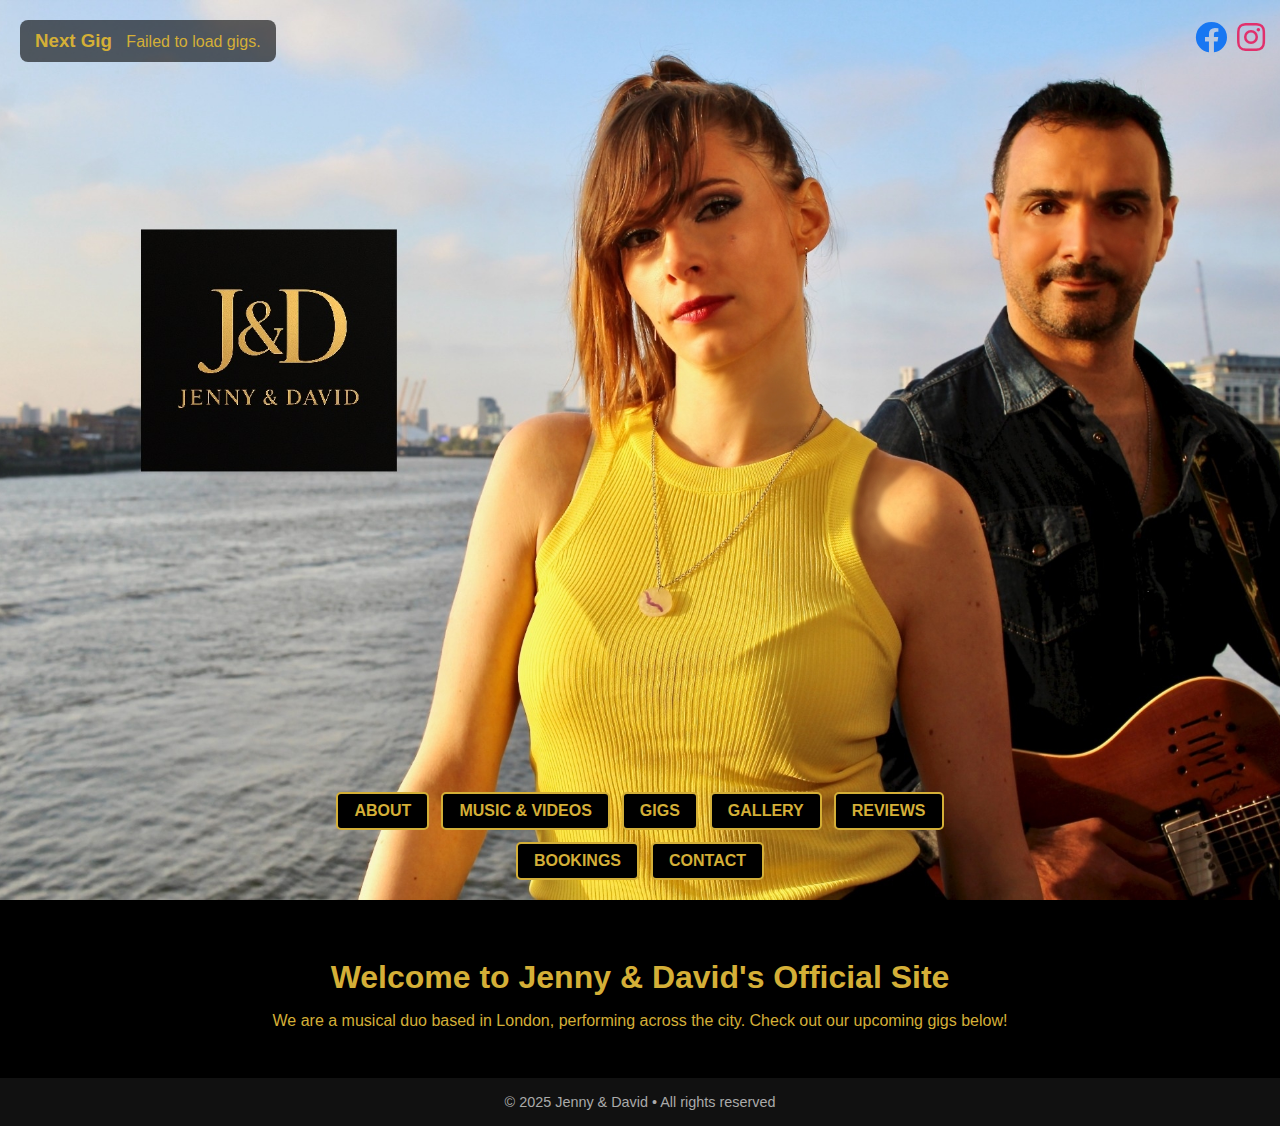
<file: jennydavid_good/index.html>
<!DOCTYPE html>
<html lang="en">
<head>
  <meta charset="UTF-8">
  <title>Jenny & David - Home</title>
  <meta name="viewport" content="width=device-width, initial-scale=1.0">
  <link rel="stylesheet" href="style.css">
  <!-- FontAwesome for social media icons -->
  <link rel="stylesheet" href="https://cdnjs.cloudflare.com/ajax/libs/font-awesome/5.15.4/css/all.min.css">
</head>

<body>
  <section class="hero">
    <!-- Menu normal (ordinateur) -->
    <nav class="hero-nav">
      <a href="about.html">About</a>
      <a href="music.html">Music & Videos</a>
      <a href="gigs.html">Gigs</a>
      <a href="gallery.html">Gallery</a>
      <a href="reviews.html">Reviews</a>
      <a href="bookings.html">Bookings</a>
      <a href="contact.html">Contact</a>
    </nav>

    <!-- Icône hamburger pour mobile -->
    <div class="hamburger-menu">
      <div class="hamburger-icon" onclick="toggleMenu()">☰</div>
      <div class="hamburger-nav" id="hamburgerNav">
        <a href="about.html">About</a>
        <a href="music.html">Music & Videos</a>
        <a href="gigs.html">Gigs</a>
        <a href="gallery.html">Gallery</a>
        <a href="reviews.html">Reviews</a>
        <a href="bookings.html">Bookings</a>
        <a href="contact.html">Contact</a>
      </div>
    </div>

    <!-- Next Gig déplacé ici -->
    <div id="next-gig">
      <h3>Next Gig</h3>
      <div id="gig-details">Loading...</div>
    </div>
  </section>

  <section class="main-content">
    <h2>Welcome to Jenny & David's Official Site</h2>
    <p>We are a musical duo based in London, performing across the city. Check out our upcoming gigs below!</p>
    <!-- L’ancien bloc #next-gig a été retiré d’ici -->
  </section>

  <footer>
    © 2025 Jenny & David • All rights reserved
  </footer>

  <!-- Scripts -->
  <script>
    function toggleMenu() {
      const nav = document.getElementById('hamburgerNav');
      nav.classList.toggle('show');
    }

    // Fetching and displaying the next gig
    fetch("https://opensheet.elk.sh/1-7nFW51MxrXj1fzymfnCrETIHCMTkYHNZjVx1XX9iug/1")
      .then(response => response.json())
      .then(data => {
        const today = new Date();
        today.setHours(0, 0, 0, 0);

        const parseDate = (str) => {
          if (!str) return null;
          const parts = str.split('/');
          if (parts.length === 3) {
            const day = parseInt(parts[0], 10);
            const month = parseInt(parts[1], 10) - 1;
            const year = parseInt(parts[2], 10);
            return new Date(year, month, day);
          }
          return null;
        };

        const upcoming = data.filter(row => {
          const rowDate = parseDate(row.Date);
          return rowDate && rowDate >= today;
        });

        if (upcoming.length > 0) {
          const nextGig = upcoming[0];
          const venueHTML = nextGig.Link
            ? `<a href="${nextGig.Link}" target="_blank" style="color: gold; text-decoration: underline;">${nextGig.Venue}</a>`
            : nextGig.Venue;

          // Format the time correctly
          const formattedTime = new Date(`${nextGig.Date} ${nextGig.Time}`);
          const formattedHour = formattedTime.getHours() % 12 || 12;
          const formattedMinute = formattedTime.getMinutes().toString().padStart(2, '0');
          const period = formattedTime.getHours() >= 12 ? 'PM' : 'AM';
          const formattedTimeString = `${formattedHour}:${formattedMinute} ${period}`;

          const gigDetails = `
            <strong>${nextGig.Date}</strong><br>
            ${venueHTML} at ${formattedTimeString}
          `;
          document.getElementById('gig-details').innerHTML = gigDetails;
        } else {
          document.getElementById('gig-details').innerHTML = "No upcoming gigs at the moment.";
        }
      })
      .catch(err => {
        console.error("Error fetching gigs:", err);
        document.getElementById('gig-details').innerHTML = "Failed to load gigs.";
      });
  </script>

  <style>
    /* Social Media Icons - Top right corner */
    .social-icons {
      position: fixed;
      top: 20px;
      right: 15px; /* Adjusted for more space to the right */
      z-index: 1000;
      display: flex;
      gap: 10px; /* Space between the icons */
    }

    .social-icon {
      font-size: 2rem;
      color: #fff;
      text-decoration: none;
    }

    .facebook-icon {
      color: #1877F2;
    }

    .facebook-icon:hover {
      color: #fff;
      background-color: #1877F2;
      padding: 10px;
      border-radius: 50%;
    }

    .instagram-icon {
      color: #E1306C;
    }

    .instagram-icon:hover {
      color: #fff;
      background-color: #E1306C;
      padding: 10px;
      border-radius: 50%;
    }
  </style>

  <!-- Social Media Icons -->
  <div class="social-icons">
    <a href="https://www.facebook.com/jennydavidmusic" target="_blank" class="social-icon facebook-icon">
      <i class="fab fa-facebook"></i>
    </a>
    <a href="https://www.instagram.com/jennydavidmusic/" target="_blank" class="social-icon instagram-icon">
      <i class="fab fa-instagram"></i>
    </a>
  </div>
</body>
</html>
</file>
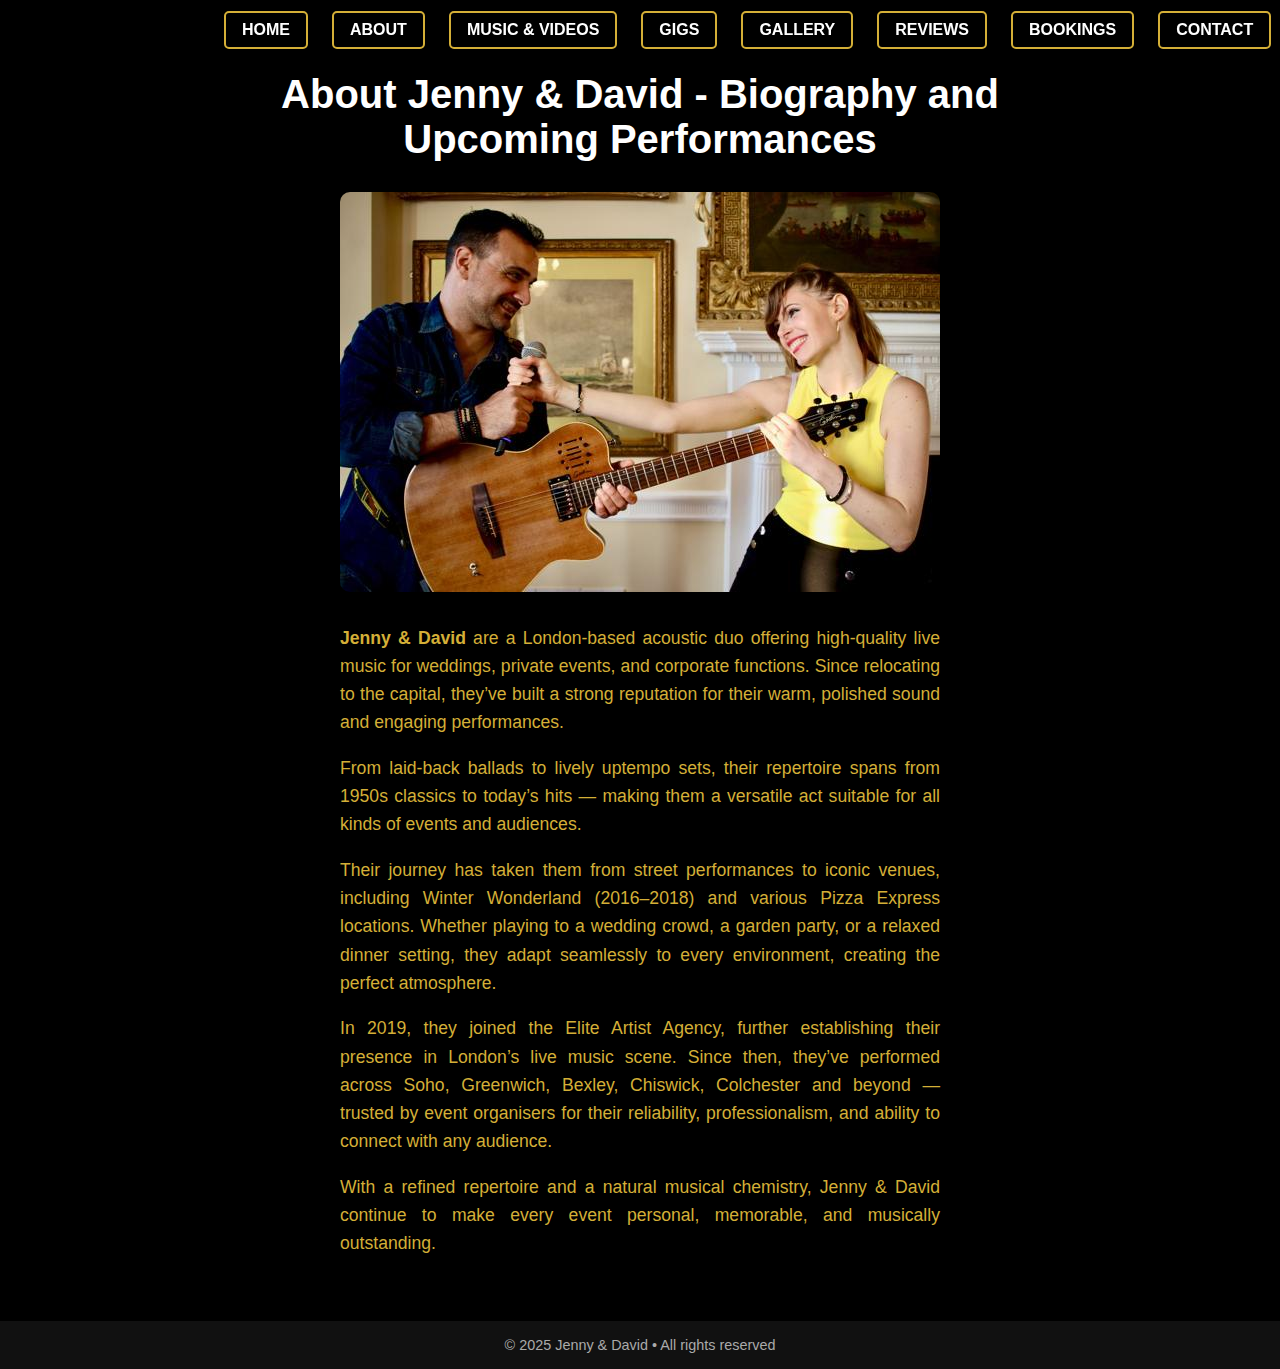
<file: about.html>
<!DOCTYPE html>

<html lang="en">
<head>
<meta charset="utf-8"/>
<meta content="width=device-width, initial-scale=1.0" name="viewport"/>
<title>About Jenny & David - Biography and Upcoming Performances</title>
<link href="style.css" rel="stylesheet"/>
<meta content="Discover Jenny &amp; David's about information and performances." name="description"/><meta content="Jenny and David, acoustic duo, about, live music" name="keywords"/><meta content="Jenny &amp; David Music" name="author"/>
<script type="application/ld+json">
<link rel="canonical" href="https://jennydavidmusic.com/about.html" />
 
{
  "@context": "https://schema.org",
  "@type": "MusicGroup",
  "name": "Jenny & David",
  "alternateName": "Acoustic Duo London",
  "url": "https://jennydavidmusic.com",
  "sameAs": [
    "https://www.facebook.com/jennydavidmusic",
    "https://www.instagram.com/jennydavidmusic/"
  ],
  "foundingLocation": {
    "@type": "Place",
    "name": "London, United Kingdom"
  },
  "member": [
    {
      "@type": "Person",
      "name": "Jenny",
      "role": "Singer"
    },
    {
      "@type": "Person",
      "name": "David",
      "role": "Guitarist / Looper"
    }
  ],
  "genre": ["Acoustic", "Pop", "Live Music"],
  "areaServed": {
    "@type": "Place",
    "name": "Greater London"
  },
  "event": {
    "@type": "Event",
    "name": "Live Music Duo for Weddings and Private Events",
    "location": {
      "@type": "Place",
      "name": "Various venues in London"
    },
    "eventAttendanceMode": "https://schema.org/OfflineEventAttendanceMode",
    "eventStatus": "https://schema.org/EventScheduled"
  }
}
</script>

</head>
<body class="about-page">
<nav class="hero-nav">
  <a href="https//jennydavidmusic.com">Home</a>
  <a href="about.html" class="active">About</a>

  <a href="music.html">Music & Videos</a>
  <a href="gigs.html">Gigs</a>
  <a href="gallery.html">Gallery</a>
  <a href="reviews.html">Reviews</a>
  <a href="bookings.html">Bookings</a>
  <a href="contact.html">Contact</a>
</nav>

<!-- Bouton Retour -->
<!-- Contenu principal -->
<div class="main-content">
<section class="about">
<!-- Titre About centré avec photo -->
<h2 class="about-title">About Jenny & David - Biography and Upcoming Performances</h2>
<!-- Photo centrée -->
<div class="about-photo">
<img alt="Jenny &amp; David" src="images/IMG_8064.jpeg"/>
</div>
<!-- Texte justifié -->


<div class="about-text">
<p><strong>Jenny & David</strong> are a London-based acoustic duo offering high-quality live music for weddings, private events, and corporate functions. Since relocating to the capital, they’ve built a strong reputation for their warm, polished sound and engaging performances.</p>

<p>From laid-back ballads to lively uptempo sets, their repertoire spans from 1950s classics to today’s hits — making them a versatile act suitable for all kinds of events and audiences.</p>

<p>Their journey has taken them from street performances to iconic venues, including Winter Wonderland (2016–2018) and various Pizza Express locations. Whether playing to a wedding crowd, a garden party, or a relaxed dinner setting, they adapt seamlessly to every environment, creating the perfect atmosphere.</p>

<p>In 2019, they joined the Elite Artist Agency, further establishing their presence in London’s live music scene. Since then, they’ve performed across Soho, Greenwich, Bexley, Chiswick, Colchester and beyond — trusted by event organisers for their reliability, professionalism, and ability to connect with any audience.</p>

<p>With a refined repertoire and a natural musical chemistry, Jenny & David continue to make every event personal, memorable, and musically outstanding.</p>
</div>


</section>
</div>
<!-- Footer -->
<footer>
    © 2025 Jenny &amp; David • All rights reserved
  </footer>
<!-- Menu Hamburger -->
<div class="hamburger-menu">
<div class="hamburger-icon" onclick="toggleMenu()">☰</div>
<div class="hamburger-nav" id="hamburgerNav">
<a href="index.html">Home</a>
<a href="music.html">Music &amp; Videos</a>
<a href="gigs.html">Gigs</a>
<a href="gallery.html">Gallery</a>
<a href="reviews.html">Reviews</a>
<a href="bookings.html">Bookings</a>
<a href="contact.html">Contact</a>
</div>
</div>
<!-- Script JavaScript -->
<script>
    function toggleMenu() {
      var nav = document.getElementById('hamburgerNav');
      nav.classList.toggle('show'); // Montre ou cache le menu
    }
  </script>
</body>
</html>
</file>
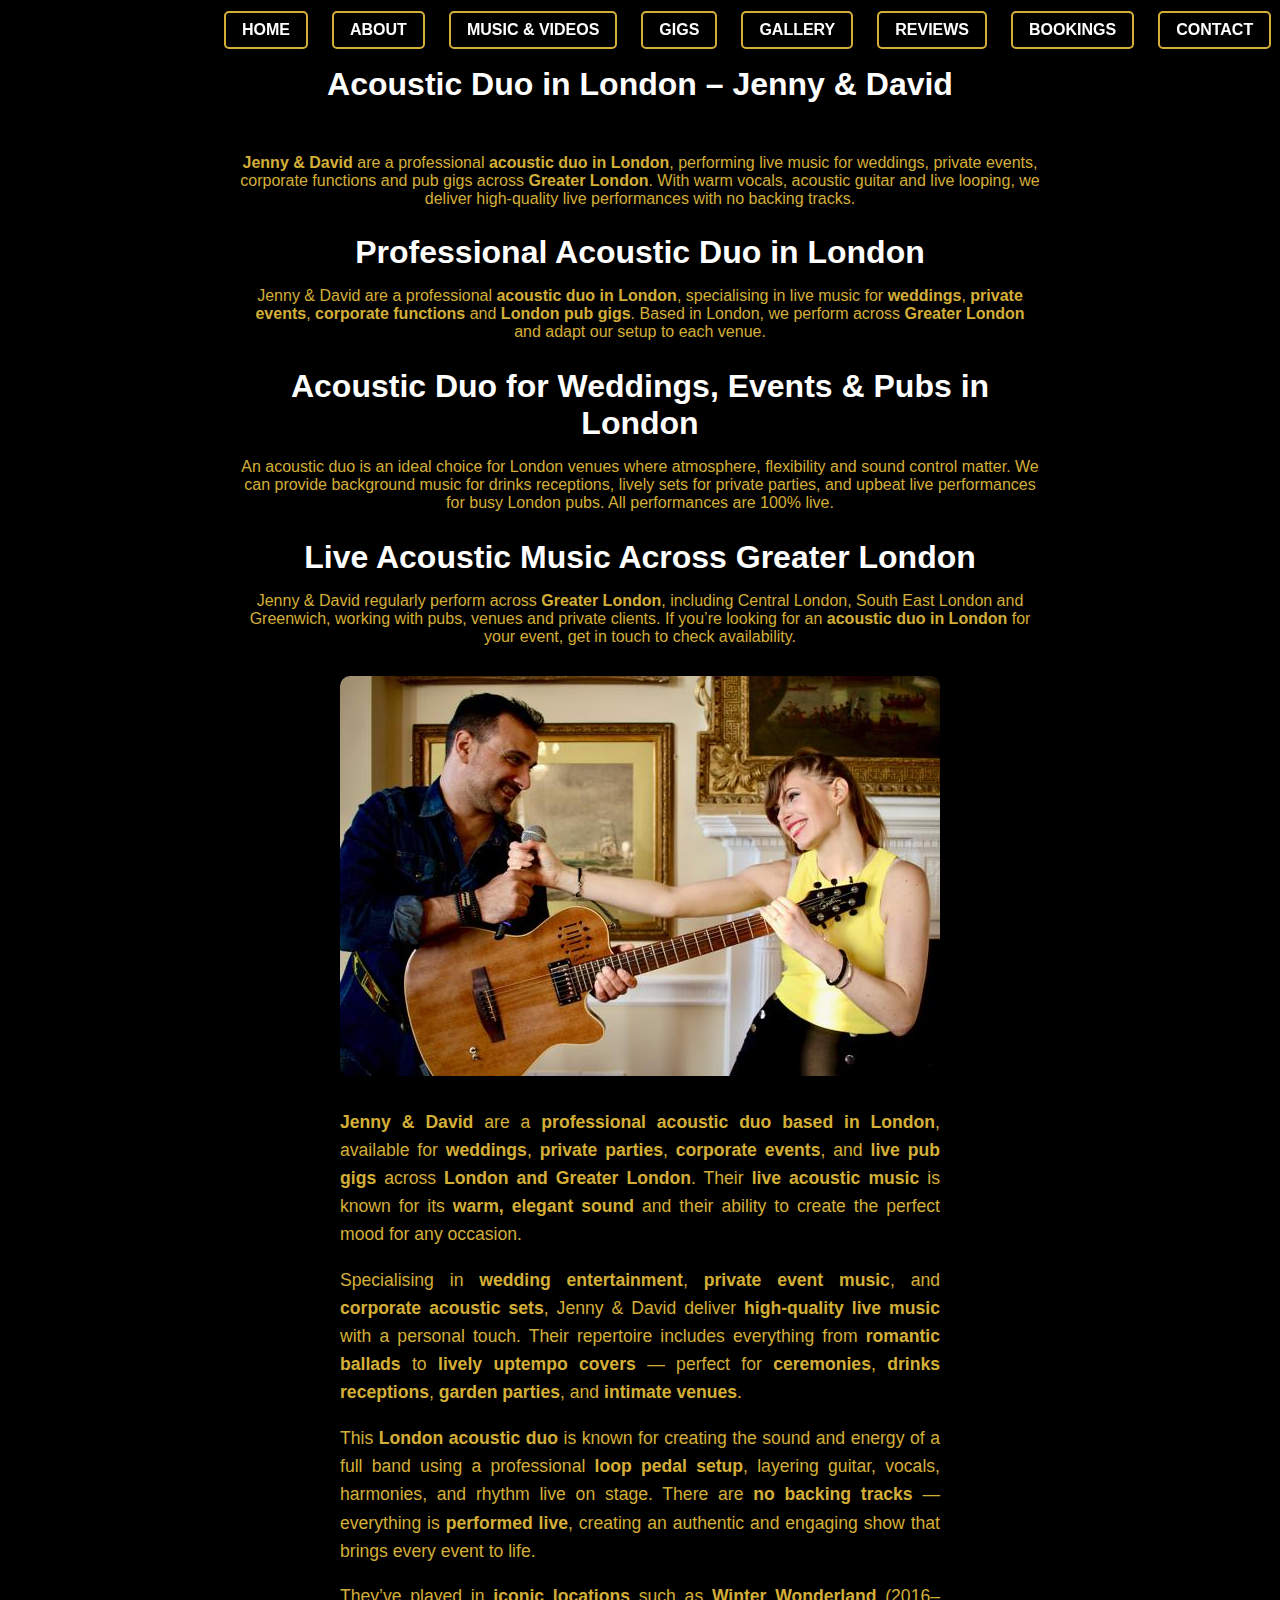
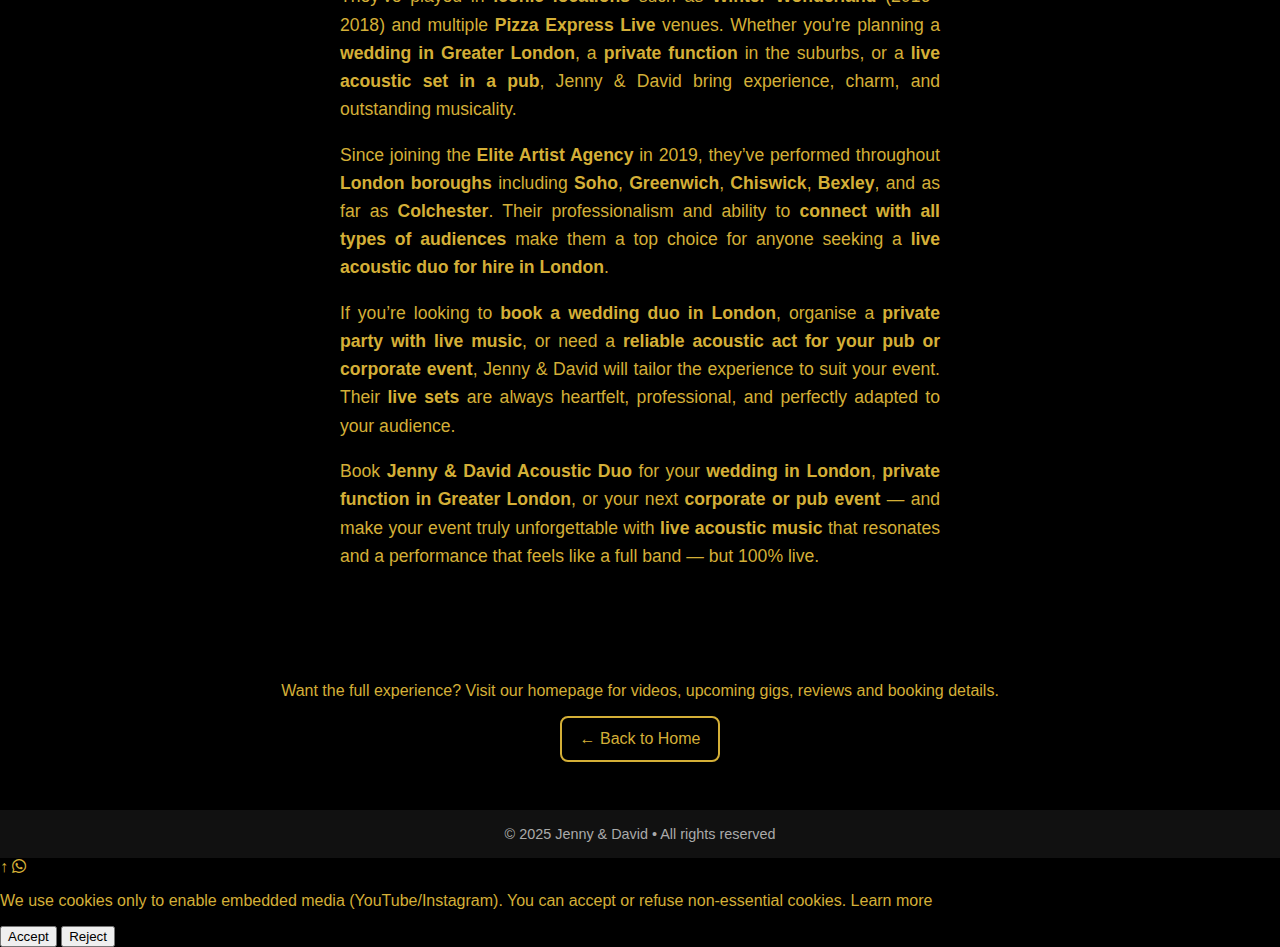
<file: acoustic-duo-london.html>
<!DOCTYPE html>
<html lang="en">
<head>
  <meta charset="utf-8"/>
  <meta content="width=device-width, initial-scale=1.0" name="viewport"/>
  <title>Acoustic Duo London | Jenny & David – Live Music for Weddings & Events</title>
  <link href="style.css" rel="stylesheet"/>
  <meta name="description" content="Discover Jenny &amp; David's about information and performances.">
  <meta name="keywords" content="Jenny and David, acoustic duo, about, live music, london live events">
  <meta name="author" content="Jenny &amp; David Music">
  <link rel="canonical" href="https://jennydavidmusic.com/acoustic-duo-london.html" />
  <link rel="icon" type="image/x-icon" href="favicon.ico">
  <link href="https://cdnjs.cloudflare.com/ajax/libs/font-awesome/5.15.4/css/all.min.css" rel="stylesheet"/>

  <script type="application/ld+json">
  {
    "@context": "https://schema.org",
    "@type": "MusicGroup",
    "name": "Jenny & David",
    "alternateName": "Acoustic Duo London",
    "url": "https://jennydavidmusic.com",
    "sameAs": [
      "https://www.facebook.com/jennydavidmusic",
      "https://www.instagram.com/jennydavidmusic/"
    ],
    "foundingLocation": {
      "@type": "Place",
      "name": "London, United Kingdom"
    },
    "member": [
      {
        "@type": "Person",
        "name": "Jenny",
        "role": "Singer"
      },
      {
        "@type": "Person",
        "name": "David",
        "role": "Guitarist / Looper"
      }
    ],
    "genre": ["Acoustic", "Pop", "Live Music"],
    "areaServed": {
      "@type": "Place",
      "name": "Greater London"
    },
    "event": {
      "@type": "Event",
      "name": "Live Music Duo for Weddings and Private Events",
      "location": {
        "@type": "Place",
        "name": "Various venues in London"
      },
      "eventAttendanceMode": "https://schema.org/OfflineEventAttendanceMode",
      "eventStatus": "https://schema.org/EventScheduled"
    }
  }
  </script>
</head>

<body class="about-page">
<div id="top"></div>
<nav class="hero-nav">
<a href="https://jennydavidmusic.com" title="Return to Jenny & David's homepage – Acoustic Duo in London" aria-label="Home – Jenny and David Acoustic Duo">Home</a>
<a href="/" class="active" title="Learn more about Jenny & David, a professional acoustic duo based in London" aria-label="About Jenny and David">About</a>
<a href="music.html" title="Watch live videos and listen to acoustic performances by Jenny & David" aria-label="Music and Videos by Jenny and David">Music & Videos</a>
<a href="gigs.html" title="See upcoming live shows and pub gigs by Jenny & David in London and beyond" aria-label="Upcoming Gigs and Performances">Gigs</a>
<a href="gallery.html" title="Browse photos from weddings, private events, and live performances" aria-label="Photo Gallery of Jenny and David">Gallery</a>
<a href="reviews.html" title="Read client reviews about Jenny & David’s live acoustic music" aria-label="Client Reviews and Testimonials">Reviews</a>
<a href="bookings.html" title="Hire Jenny & David for weddings, private parties, corporate events or pub gigs" aria-label="Book Jenny and David for your event">Bookings</a>
<a href="contact.html" title="Contact Jenny & David to check availability or ask questions about live music bookings" aria-label="Contact Jenny and David">Contact</a>

</nav>

<!-- Contenu principal -->
<div class="main-content">
  <section class="about">
    <h1>Acoustic Duo in London – Jenny & David</h1>

<p><strong>Jenny & David</strong> are a professional <strong>acoustic duo in London</strong>, performing live music for weddings, private events, corporate functions and pub gigs across <strong>Greater London</strong>. With warm vocals, acoustic guitar and live looping, we deliver high‑quality live performances with no backing tracks.</p>

<h2>Professional Acoustic Duo in London</h2>
<p>
Jenny &amp; David are a professional <strong>acoustic duo in London</strong>,
specialising in live music for <strong>weddings</strong>, <strong>private events</strong>,
<strong>corporate functions</strong> and <strong>London pub gigs</strong>.
Based in London, we perform across <strong>Greater London</strong> and adapt our setup to each venue.
</p>

<h2>Acoustic Duo for Weddings, Events &amp; Pubs in London</h2>
<p>
An acoustic duo is an ideal choice for London venues where atmosphere,
flexibility and sound control matter. We can provide background music for drinks receptions,
lively sets for private parties, and upbeat live performances for busy London pubs.
All performances are 100% live.
</p>

<h2>Live Acoustic Music Across Greater London</h2>
<p>
Jenny &amp; David regularly perform across <strong>Greater London</strong>, including
Central London, South East London and Greenwich, working with pubs, venues and private clients.
If you’re looking for an <strong>acoustic duo in London</strong> for your event, get in touch to check availability.
</p>




    <div class="about-photo">
      <img src="images/IMG_8064.jpeg" alt="Jenny & David – Acoustic Music Duo performing live in London">

    </div>

    <div class="about-text">
<p><strong>Jenny & David</strong> are a <strong>professional acoustic duo based in London</strong>, available for <strong>weddings</strong>, <strong>private parties</strong>, <strong>corporate events</strong>, and <strong>live pub gigs</strong> across <strong>London and Greater London</strong>. Their <strong>live acoustic music</strong> is known for its <strong>warm, elegant sound</strong> and their ability to create the perfect mood for any occasion.</p>

<p>Specialising in <strong>wedding entertainment</strong>, <strong>private event music</strong>, and <strong>corporate acoustic sets</strong>, Jenny & David deliver <strong>high-quality live music</strong> with a personal touch. Their repertoire includes everything from <strong>romantic ballads</strong> to <strong>lively uptempo covers</strong> — perfect for <strong>ceremonies</strong>, <strong>drinks receptions</strong>, <strong>garden parties</strong>, and <strong>intimate venues</strong>.</p>

<p>This <strong>London acoustic duo</strong> is known for creating the sound and energy of a full band using a professional <strong>loop pedal setup</strong>, layering guitar, vocals, harmonies, and rhythm live on stage. There are <strong>no backing tracks</strong> — everything is <strong>performed live</strong>, creating an authentic and engaging show that brings every event to life.</p>

<p>They’ve played in <strong>iconic locations</strong> such as <strong>Winter Wonderland</strong> (2016–2018) and multiple <strong>Pizza Express Live</strong> venues. Whether you're planning a <strong>wedding in Greater London</strong>, a <strong>private function</strong> in the suburbs, or a <strong>live acoustic set in a pub</strong>, Jenny & David bring experience, charm, and outstanding musicality.</p>

<p>Since joining the <strong>Elite Artist Agency</strong> in 2019, they’ve performed throughout <strong>London boroughs</strong> including <strong>Soho</strong>, <strong>Greenwich</strong>, <strong>Chiswick</strong>, <strong>Bexley</strong>, and as far as <strong>Colchester</strong>. Their professionalism and ability to <strong>connect with all types of audiences</strong> make them a top choice for anyone seeking a <strong>live acoustic duo for hire in London</strong>.</p>

<p>If you’re looking to <strong>book a wedding duo in London</strong>, organise a <strong>private party with live music</strong>, or need a <strong>reliable acoustic act for your pub or corporate event</strong>, Jenny & David will tailor the experience to suit your event. Their <strong>live sets</strong> are always heartfelt, professional, and perfectly adapted to your audience.</p>

<p>Book <strong>Jenny & David Acoustic Duo</strong> for your <strong>wedding in London</strong>, <strong>private function in Greater London</strong>, or your next <strong>corporate or pub event</strong> — and make your event truly unforgettable with <strong>live acoustic music</strong> that resonates and a performance that feels like a full band — but 100% live.</p>


    </div>
  </section>
</div>

<!-- Footer -->

<div class="seo-home-cta" style="text-align:center; margin:3rem 0;">
  <p style="margin-bottom: 1rem;">
    Want the full experience? Visit our homepage for videos, upcoming gigs, reviews and booking details.
  </p>
  <a href="/" class="preview-link" style="display:inline-block; padding: 12px 18px; border: 2px solid #D4AF37; border-radius: 8px; text-decoration:none;">
    ← Back to Home
  </a>
</div>

<footer>
  © 2025 Jenny &amp; David • All rights reserved
</footer>

<!-- Menu Hamburger -->
<div class="hamburger-menu">
  <div class="hamburger-icon">☰</div>
  <div class="hamburger-nav" id="hamburgerNav">
<a href="https://jennydavidmusic.com" title="Return to Jenny & David's homepage – Acoustic Duo in London" aria-label="Home – Jenny and David Acoustic Duo">Home</a>
<a href="/" class="active" title="Learn more about Jenny & David, a professional acoustic duo based in London" aria-label="About Jenny and David">About</a>
<a href="music.html" title="Watch live videos and listen to acoustic performances by Jenny & David" aria-label="Music and Videos by Jenny and David">Music & Videos</a>
<a href="gigs.html" title="See upcoming live shows and pub gigs by Jenny & David in London and beyond" aria-label="Upcoming Gigs and Performances">Gigs</a>
<a href="gallery.html" title="Browse photos from weddings, private events, and live performances" aria-label="Photo Gallery of Jenny and David">Gallery</a>
<a href="reviews.html" title="Read client reviews about Jenny & David’s live acoustic music" aria-label="Client Reviews and Testimonials">Reviews</a>
<a href="bookings.html" title="Hire Jenny & David for weddings, private parties, corporate events or pub gigs" aria-label="Book Jenny and David for your event">Bookings</a>
<a href="contact.html" title="Contact Jenny & David to check availability or ask questions about live music bookings" aria-label="Contact Jenny and David">Contact</a>

  </div>
</div>

<!-- Script JavaScript amélioré -->
<script>
  const menuButton = document.querySelector('.hamburger-icon');
  const mobileMenu = document.getElementById('hamburgerNav');

  menuButton.addEventListener('click', function (e) {
    e.stopPropagation();
    mobileMenu.classList.toggle('show');
    this.textContent = mobileMenu.classList.contains('show') ? '✖' : '☰';
  });

  mobileMenu.addEventListener('click', function (e) {
    e.stopPropagation();
  });

  document.addEventListener('click', function () {
    if (mobileMenu.classList.contains('show')) {
      mobileMenu.classList.remove('show');
      menuButton.textContent = '☰';
    }
  });
  window.addEventListener("scroll", () => {
  if (mobileMenu.classList.contains("show")) {
    mobileMenu.classList.remove("show");
    menuButton.textContent = "☰";
  }
});

</script>
<a href="#top" class="back-to-top" aria-label="Back to top">↑</a>

<script>
  const backToTop = document.querySelector('.back-to-top');
  window.addEventListener('scroll', () => {
    if (window.scrollY > 300) {
      backToTop.style.display = 'block';
    } else {
      backToTop.style.display = 'none';
    }
  });
</script>
<!-- Bouton WhatsApp -->
<a href="https://wa.me/447563711966" class="whatsapp-float" target="_blank" aria-label="Chat on WhatsApp">
  <i class="fab fa-whatsapp"></i>
</a>

  <script src="js/cookies.js" defer></script>
</body>
</html>
</file>
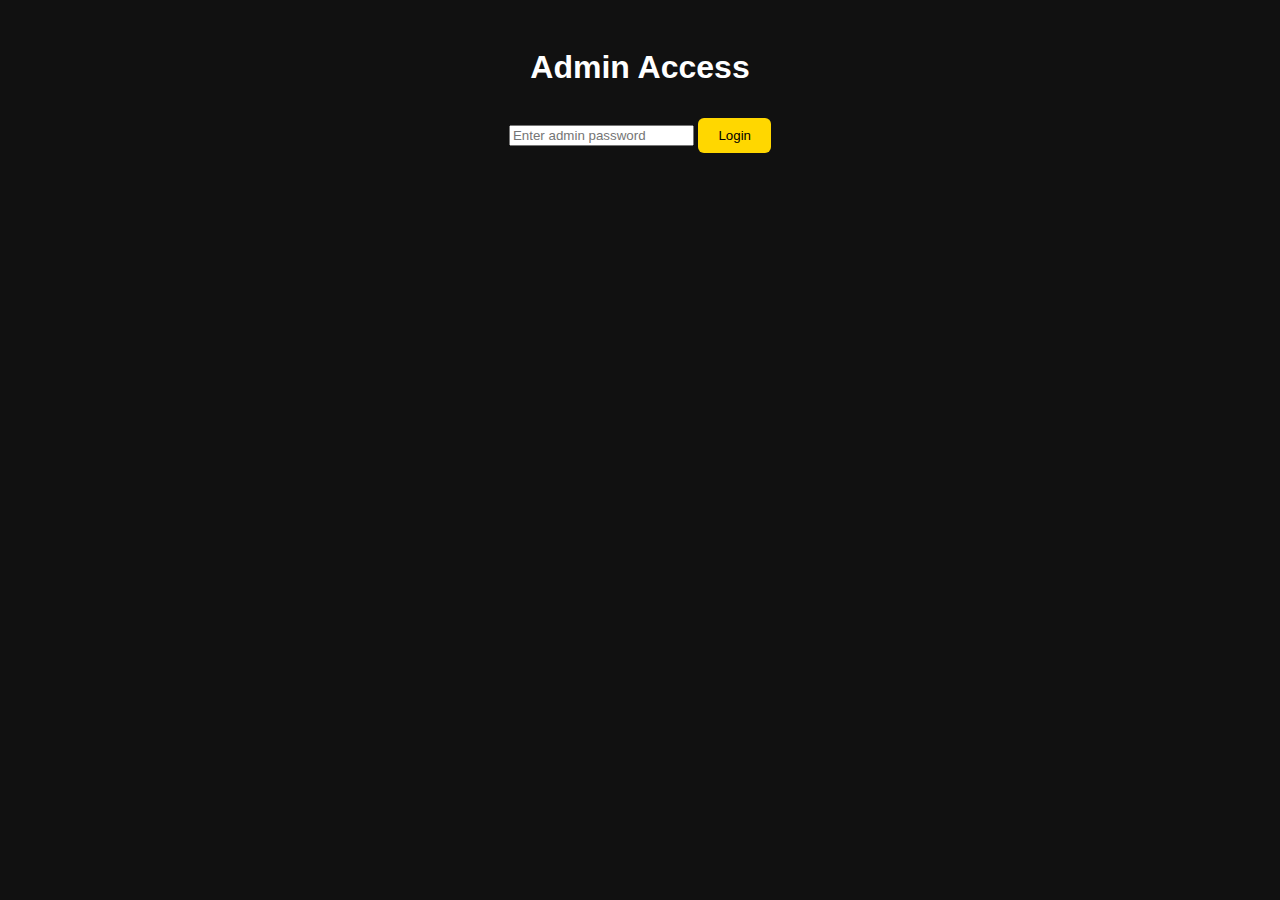
<file: admin.html>
<!DOCTYPE html>
<html lang="en">
<head>
  <meta charset="UTF-8" />
  <title>Admin - Validate Reviews</title>
  <meta name="viewport" content="width=device-width, initial-scale=1.0"/>
  <style>
    body {
      background-color: #111;
      color: white;
      font-family: Arial, sans-serif;
      padding: 20px;
      text-align: center;
    }
    .review {
      background: #222;
      border-radius: 10px;
      padding: 15px;
      margin: 20px auto;
      max-width: 600px;
    }
    .stars {
      color: gold;
      font-size: 1.2rem;
    }
    button {
      background-color: gold;
      color: black;
      padding: 10px 20px;
      border: none;
      border-radius: 6px;
      cursor: pointer;
      margin-top: 10px;
    }
    #admin-panel {
      display: none;
    }
  </style>
</head>
<body>
  <h1>Admin Access</h1>

  <form id="login-form">
    <input type="password" id="password-input" placeholder="Enter admin password" />
    <button type="submit">Login</button>
  </form>

  <div id="admin-panel">
    <h2>Pending Reviews</h2>
    <div id="reviews-container">Loading...</div>
  </div>

  <script>
    const PASSWORD = "Axel14082024";

    document.getElementById("login-form").addEventListener("submit", function(e) {
      e.preventDefault();
      const input = document.getElementById("password-input").value;
      if (input === PASSWORD) {
        document.getElementById("login-form").style.display = "none";
        document.getElementById("admin-panel").style.display = "block";
        loadReviews();
      } else {
        alert("Incorrect password.");
      }
    });

    function loadReviews() {
      fetch("reviews.json")
        .then(res => res.json())
        .then(data => {
          const container = document.getElementById("reviews-container");
          container.innerHTML = "";
          data.forEach((review, index) => {
            if (!review.validated) {
              const div = document.createElement("div");
              div.className = "review";
              div.innerHTML = `
                <div class="stars">${"★".repeat(review.rating)}</div>
                <p><strong>${review.name}</strong>: "${review.comment}"</p>
                <button onclick="approveReview(${index})">Approuver</button>
              `;
              container.appendChild(div);
            }
          });
        });
    }

    function approveReview(index) {
      fetch("reviews.json")
        .then(res => res.json())
        .then(data => {
          data[index].validated = true;
          const blob = new Blob([JSON.stringify(data, null, 2)], { type: "application/json" });
          const link = document.createElement("a");
          link.href = URL.createObjectURL(blob);
          link.download = "reviews.json";
          link.click();
          alert("Avis approuvé. Téléchargez et mettez à jour reviews.json dans GitHub.");
          loadReviews();
        });
    }
  </script>
</body>
</html>
</file>
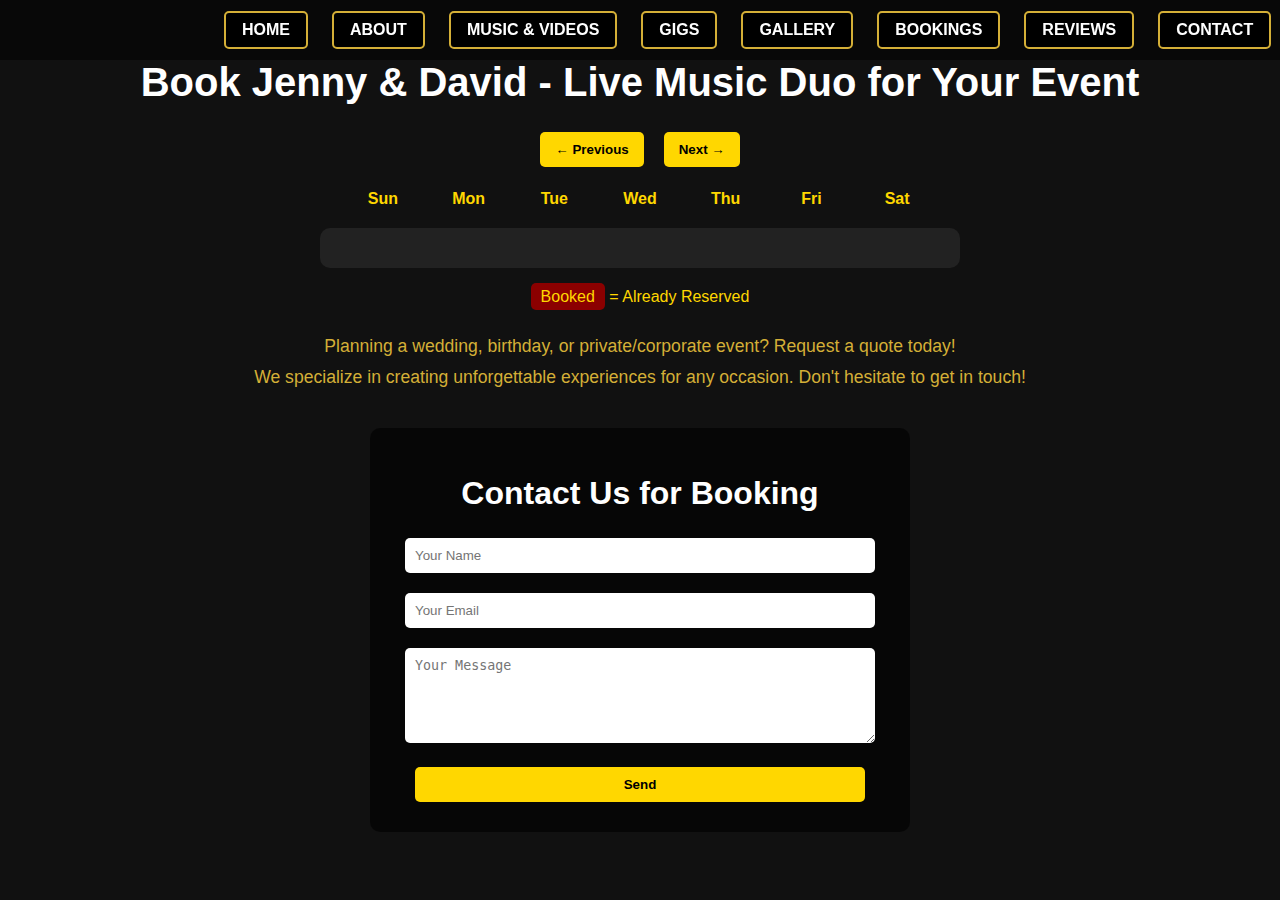
<file: bookings.html>
<!DOCTYPE html>

<html lang="en">
<head>
<meta charset="utf-8"/>
<meta content="width=device-width, initial-scale=1.0" name="viewport"/>
<title>Book Jenny & David - Live Music Duo for Your Event</title>
<link href="style.css" rel="stylesheet"/>
  <link rel="canonical" href="https://jennydavidmusic.com/bookings.html" />

<style>
    body {
      background-color: #111;
      color: gold;
      font-family: 'Segoe UI', sans-serif;
      text-align: center;
      margin: 0;
      padding: 20px;
    }

    h1 {
      font-size: 2.5rem;
      margin-bottom: 10px;
    }

    .calendar-controls {
      display: flex;
      justify-content: center;
      align-items: center;
      margin-bottom: 20px;
      gap: 10px;
    }

    button {
      background: gold;
      border: none;
      padding: 10px 15px;
      border-radius: 5px;
      font-weight: bold;
      cursor: pointer;
    }

    .calendar {
      display: grid;
      grid-template-columns: repeat(7, 1fr);
      gap: 5px;
      max-width: 600px;
      margin: 20px auto;
      background: #222;
      padding: 20px;
      border-radius: 10px;
    }

    .calendar-day {
      padding: 10px;
      border-radius: 5px;
    }

    .calendar-day.booked {
      background-color: #8B0000;
      color: white;
    }

    .day-names {
      display: grid;
      grid-template-columns: repeat(7, 1fr);
      max-width: 600px;
      margin: 0 auto 10px;
      font-weight: bold;
    }

    .legend {
      margin: 20px auto;
      font-size: 1rem;
    }

    form {
      margin-top: 40px;
      background: rgba(0,0,0,0.6);
      padding: 20px;
      border-radius: 10px;
      max-width: 500px;
      margin-left: auto;
      margin-right: auto;
    }

    input, textarea {
      width: 90%;
      margin: 10px 0;
      padding: 10px;
      border-radius: 5px;
      border: none;
    }

    input[type="submit"] {
      background: gold;
      color: black;
      font-weight: bold;
      cursor: pointer;
    }

    .confirmation {
      color: lightgreen;
      margin-top: 10px;
      display: none;
    }

    .back-button {
      position: fixed;
      top: 20px;
      left: 20px;
      background: black;
      color: gold;
      border: 1px solid gold;
      padding: 10px 20px;
      border-radius: 8px;
      text-decoration: none;
      font-weight: bold;
      z-index: 1000;
      transition: background 0.3s, color 0.3s;
    }

    .back-button:hover {
      background: gold;
      color: black;
    }

    /* Texte additionnel entre le calendrier et le formulaire */
    .booking-info {
      margin-top: 30px;
      font-size: 1.1rem;
      color: #D4AF37;
    }

    .booking-info p {
      margin: 10px 0;
    }

    /* Responsive */
    @media (max-width: 768px) {
      .calendar {
        max-width: 90%;
        padding: 10px;
        gap: 3px;
      }
      .calendar-day {
        padding: 8px;
      }
      .day-names {
        max-width: 90%;
        font-size: 0.8rem;
      }
      form {
        width: 90%;
      }

      .back-button {
        font-size: 0.9rem;
        padding: 6px 12px;
      }

      .booking-info {
        font-size: 1rem;
      }
    }
  </style>
<meta content="Discover Jenny &amp; David's bookings information and performances." name="description"/><meta content="Jenny and David, acoustic duo, bookings, live music" name="keywords"/><meta content="Jenny &amp; David Music" name="author"/>
<script type="application/ld+json">
{
  "@context": "https://schema.org",
  "@type": "MusicGroup",
  "name": "Jenny & David",
  "alternateName": "Acoustic Duo London",
  "url": "https://jennydavidmusic.com",
  "sameAs": [
    "https://www.facebook.com/jennydavidmusic",
    "https://www.instagram.com/jennydavidmusic/"
  ],
  "foundingLocation": {
    "@type": "Place",
    "name": "London, United Kingdom"
  },
  "member": [
    {
      "@type": "Person",
      "name": "Jenny",
      "role": "Singer"
    },
    {
      "@type": "Person",
      "name": "David",
      "role": "Guitarist / Looper"
    }
  ],
  "genre": ["Acoustic", "Pop", "Live Music"],
  "areaServed": {
    "@type": "Place",
    "name": "Greater London"
  },
  "event": {
    "@type": "Event",
    "name": "Live Music Duo for Weddings and Private Events",
    "location": {
      "@type": "Place",
      "name": "Various venues in London"
    },
    "eventAttendanceMode": "https://schema.org/OfflineEventAttendanceMode",
    "eventStatus": "https://schema.org/EventScheduled"
  }
}
</script>

</head>
<body>
<nav class="hero-nav">
  <a href="https://jennydavidmusic.com">Home</a>
  <a href="about.html">About</a>
  <a href="music.html">Music & Videos</a>
  <a href="gigs.html">Gigs</a>
  <a href="gallery.html">Gallery</a>
   <a href="bookings.html" class="active">Bookings</a>

  <a href="reviews.html">Reviews</a>
  
  <a href="contact.html">Contact</a>
</nav>
<!-- Bouton Retour -->
<h1 class="booking-title">Book Jenny & David - Live Music Duo for Your Event</h1>
<div class="calendar-controls">
<button onclick="changeMonth(-1)">← Previous</button>
<h2 id="monthYear"></h2>
<button onclick="changeMonth(1)">Next →</button>
</div>
<div class="day-names">
<div>Sun</div><div>Mon</div><div>Tue</div><div>Wed</div><div>Thu</div><div>Fri</div><div>Sat</div>
</div>
<div class="calendar" id="calendar"></div>

<noscript>
  <div style="text-align: center; margin-top: 2rem; color: gold;">
    <p><strong>Some dates may already be reserved:</strong></p>
    <p>May 18 — Booked</p>
    <p>May 24 — Booked</p>
    <p>Please contact us to check availability.</p>
  </div>
</noscript>

<div class="legend">
<p><span style="background-color:#8B0000; padding: 5px 10px; border-radius: 5px;">Booked</span> = Already Reserved</p>
</div>
<!-- Texte ajouté entre le calendrier et le formulaire -->
<div class="booking-info">
<p>Planning a wedding, birthday, or private/corporate event? Request a quote today!</p>
<p>We specialize in creating unforgettable experiences for any occasion. Don't hesitate to get in touch!</p>
</div>
<form action="https://formspree.io/f/manoqjeg" id="bookingForm" method="POST">
<h2>Contact Us for Booking</h2>
<input name="name" placeholder="Your Name" required="" type="text"/>
<input name="email" placeholder="Your Email" required="" type="email"/>
<textarea name="message" placeholder="Your Message" required="" rows="5"></textarea>
<input type="submit" value="Send"/>
<p class="confirmation" id="confirmationMessage">Message sent! Thank you.</p>
</form>
<!-- Menu Hamburger -->
<div class="hamburger-menu">
<div class="hamburger-icon" onclick="toggleMenu()">☰</div>
<div class="hamburger-nav" id="hamburgerNav">
<a href="https://jennydavidmusic.com">Home</a>
<a href="about.html">About</a>
<a href="music.html">Music & Videos</a>
<a href="gigs.html">Gigs</a>
<a href="gallery.html">Gallery</a>
<a href="reviews.html">Reviews</a>
<a href="contact.html">Contact</a>
</div>
</div>
<!-- Script JavaScript -->
<script>
    // Toggle menu hamburger
    function toggleMenu() {
      var nav = document.getElementById('hamburgerNav');
      nav.classList.toggle('show'); // Montre ou cache le menu
    }

    // Calendar Script
    let bookedDates = [];
    const calendarElement = document.getElementById('calendar');
    const monthYear = document.getElementById('monthYear');
    let currentMonth = new Date().getMonth();
    let currentYear = new Date().getFullYear();

    async function fetchBookedDates() {
      try {
        const response = await fetch("https://opensheet.elk.sh/1-7nFW51MxrXj1fzymfnCrETIHCMTkYHNZjVx1XX9iug/1");
        const data = await response.json();
        bookedDates = data.map(row => row.Date);
        renderCalendar();
      } catch (error) {
        console.error("Failed to fetch booked dates", error);
      }
    }

    function renderCalendar() {
      calendarElement.innerHTML = '';
      const firstDay = new Date(currentYear, currentMonth, 1).getDay();
      const daysInMonth = new Date(currentYear, currentMonth + 1, 0).getDate();
      const monthNames = ["January", "February", "March", "April", "May", "June",
                          "July", "August", "September", "October", "November", "December"];
      monthYear.textContent = `${monthNames[currentMonth]} ${currentYear}`;

      for (let i = 0; i < firstDay; i++) {
        const emptyDiv = document.createElement('div');
        emptyDiv.classList.add('calendar-day');
        calendarElement.appendChild(emptyDiv);
      }

      for (let day = 1; day <= daysInMonth; day++) {
        const dateString = `${String(day).padStart(2, '0')}/${String(currentMonth + 1).padStart(2, '0')}/${currentYear}`;
        const dayDiv = document.createElement('div');
        dayDiv.classList.add('calendar-day');
        dayDiv.textContent = day;
        if (bookedDates.includes(dateString)) {
          dayDiv.classList.add('booked');
        }
        calendarElement.appendChild(dayDiv);
      }
    }

    function changeMonth(delta) {
      currentMonth += delta;
      if (currentMonth < 0) {
        currentMonth = 11;
        currentYear--;
      }
      if (currentMonth > 11) {
        currentMonth = 0;
        currentYear++;
      }
      renderCalendar();
    }

    document.getElementById('bookingForm').addEventListener('submit', function(e) {
      e.preventDefault();
      const form = this;
      fetch(form.action, {
        method: 'POST',
        body: new FormData(form),
        headers: { 'Accept': 'application/json' }
      }).then(() => {
        document.getElementById('confirmationMessage').style.display = 'block';
        form.reset();
      }).catch(() => {
        alert("There was a problem sending your message. Please try again.");
      });
    });

    fetchBookedDates();
  </script>
</body>
</html>
</file>
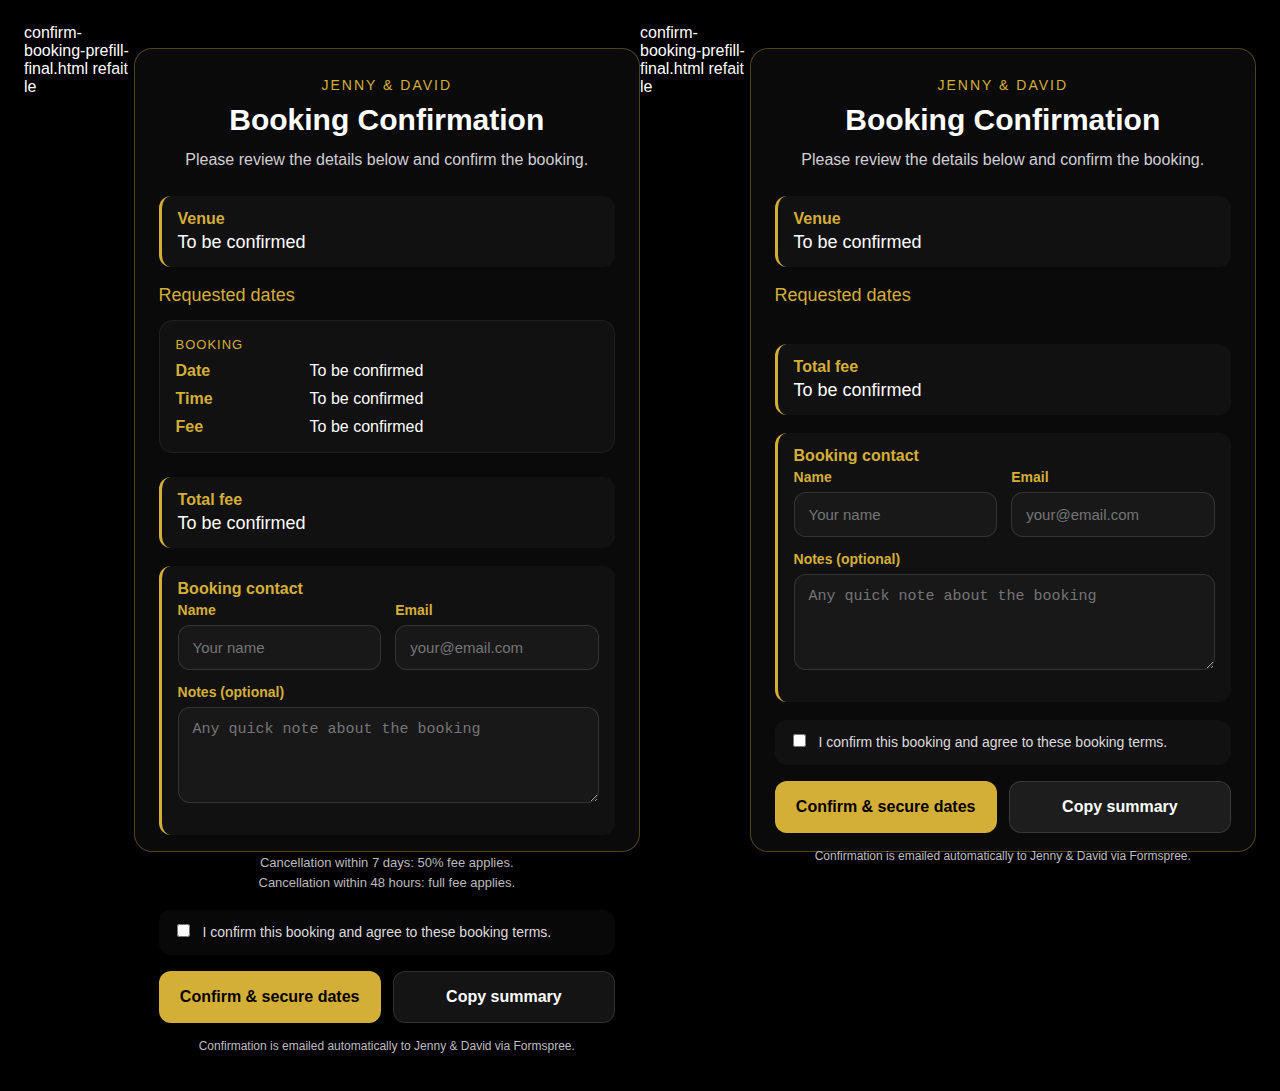
<file: confirm-booking-prefill-final.html>
confirm-booking-prefill-final.html refait le <!DOCTYPE html>
<html lang="en">
<head>
  <meta charset="UTF-8" />
  <title>Booking Confirmation – Jenny & David</title>
  <meta name="viewport" content="width=device-width, initial-scale=1.0" />
  <meta name="robots" content="noindex, nofollow" />
  <style>
    * { box-sizing: border-box; }

    html, body {
      margin: 0;
      padding: 0;
      min-height: 100%;
      font-family: Arial, sans-serif;
      background: #000;
      color: #fff;
    }

    body {
      display: flex;
      justify-content: center;
      padding: 24px;
    }

    .card {
      width: 100%;
      max-width: 820px;
      background: rgba(255,255,255,0.04);
      border: 1px solid rgba(212,175,55,0.35);
      border-radius: 18px;
      padding: 28px 24px;
      box-shadow: 0 10px 30px rgba(0,0,0,0.35);
      margin: 24px 0;
    }

    .brand {
      font-size: 14px;
      letter-spacing: 2px;
      text-transform: uppercase;
      color: #d4af37;
      margin-bottom: 10px;
      text-align: center;
    }

    h1 {
      margin: 0 0 10px;
      font-size: 30px;
      line-height: 1.15;
      text-align: center;
    }

    .intro {
      text-align: center;
      color: #d0d0d0;
      margin-bottom: 24px;
      line-height: 1.5;
    }

    .box, .summary-box, .deposit-box, .proof-box {
      margin-bottom: 18px;
      padding: 14px 16px;
      border-radius: 12px;
      background: rgba(255,255,255,0.03);
      border-left: 3px solid #d4af37;
    }

    .box-label {
      color: #d4af37;
      font-weight: bold;
      margin-bottom: 4px;
    }

    .box-value {
      font-size: 18px;
      word-break: break-word;
    }

    .bookings-title {
      margin: 8px 0 14px;
      font-size: 18px;
      color: #d4af37;
    }

    .booking-list {
      display: grid;
      gap: 14px;
      margin-bottom: 24px;
    }

    .booking-item {
      background: rgba(255,255,255,0.03);
      border: 1px solid rgba(255,255,255,0.06);
      border-radius: 14px;
      padding: 16px;
    }

    .booking-number {
      font-size: 13px;
      color: #d4af37;
      text-transform: uppercase;
      letter-spacing: 1px;
      margin-bottom: 10px;
    }

    .booking-grid {
      display: grid;
      grid-template-columns: 120px 1fr;
      gap: 10px 14px;
    }

    .label {
      color: #d4af37;
      font-weight: bold;
    }

    .value {
      color: #fff;
      word-break: break-word;
    }

    .form-grid {
      display: grid;
      grid-template-columns: 1fr 1fr;
      gap: 14px;
      margin-bottom: 18px;
    }

    .field {
      display: grid;
      gap: 7px;
    }

    .field.full {
      grid-column: 1 / -1;
    }

    label {
      font-size: 14px;
      color: #d4af37;
      font-weight: bold;
    }

    input, textarea {
      width: 100%;
      border: 1px solid rgba(255,255,255,0.12);
      border-radius: 12px;
      background: rgba(255,255,255,0.03);
      color: #fff;
      padding: 13px 14px;
      font-size: 15px;
      outline: none;
    }

    input:focus, textarea:focus {
      border-color: rgba(212,175,55,0.7);
    }

    textarea {
      min-height: 96px;
      resize: vertical;
    }

    .terms {
      font-size: 13px;
      color: #bbb;
      margin-top: 6px;
      margin-bottom: 16px;
      line-height: 1.6;
      text-align: center;
    }

    .checkbox-row {
      display: flex;
      align-items: flex-start;
      gap: 10px;
      margin: 0 0 16px;
      background: rgba(255,255,255,0.03);
      border-radius: 12px;
      padding: 12px 14px;
    }

    .checkbox-row input[type="checkbox"] {
      width: auto;
      margin-top: 2px;
      accent-color: #d4af37;
    }

    .checkbox-row label {
      color: #ddd;
      font-weight: normal;
      line-height: 1.5;
      font-size: 14px;
    }

    .buttons {
      display: grid;
      grid-template-columns: 1fr 1fr;
      gap: 12px;
    }

    .btn {
      width: 100%;
      border: none;
      border-radius: 12px;
      padding: 16px 20px;
      font-size: 16px;
      font-weight: bold;
      cursor: pointer;
      transition: transform 0.15s ease, opacity 0.15s ease;
    }

    .btn:hover { opacity: 0.92; }
    .btn:active { transform: scale(0.98); }

    .btn-primary {
      background: #d4af37;
      color: #000;
    }

    .btn-secondary {
      background: rgba(255,255,255,0.08);
      color: #fff;
      border: 1px solid rgba(255,255,255,0.12);
    }

    .small-text {
      margin-top: 14px;
      font-size: 12px;
      line-height: 1.5;
      color: #bdbdbd;
      text-align: center;
    }

    .status {
      margin-top: 16px;
      text-align: center;
      font-size: 14px;
      color: #d4af37;
      min-height: 20px;
      line-height: 1.5;
    }

    .confirmed {
      text-align: center;
      padding: 10px 0;
    }

    .confirmed h1 { margin-bottom: 14px; }

    .confirmed p {
      margin: 8px 0;
      color: #ddd;
      line-height: 1.5;
    }

    .confirmed-list {
      margin-top: 20px;
      text-align: left;
      display: grid;
      gap: 10px;
    }

    .confirmed-item {
      background: rgba(255,255,255,0.03);
      border-radius: 12px;
      padding: 12px 14px;
    }

    .ref {
      color: #d4af37;
      font-weight: bold;
    }

    @media (max-width: 700px) {
      body { padding: 16px; }
      .card {
        padding: 22px 16px;
        border-radius: 16px;
        margin: 16px 0;
      }
      h1 { font-size: 25px; }
      .box-value { font-size: 16px; }
      .booking-grid, .form-grid, .buttons {
        grid-template-columns: 1fr;
      }
      .terms { font-size: 12px; }
      .small-text { font-size: 11px; }
    }
  </style>
</head>
<body>

  <div class="card" id="bookingCard">
    <div class="brand">Jenny & David</div>
    <h1>Booking Confirmation</h1>
    <div class="intro">
      Please review the details below and confirm the booking.
    </div>

    <div class="box">
      <div class="box-label">Venue</div>
      <div class="box-value" id="venue">To be confirmed</div>
    </div>

    <div class="bookings-title">Requested dates</div>
    <div class="booking-list" id="bookingList"></div>

    <div class="summary-box">
      <div class="box-label">Total fee</div>
      <div class="box-value" id="totalFee">To be confirmed</div>
    </div>

    <div class="deposit-box" id="depositBox" style="display:none;">
      <div class="box-label">Deposit</div>
      <div class="box-value" id="depositText"></div>
    </div>

    <div class="proof-box">
      <div class="box-label">Booking contact</div>
      <div class="form-grid">
        <div class="field">
          <label for="contactName">Name</label>
          <input id="contactName" type="text" placeholder="Your name" />
        </div>
        <div class="field">
          <label for="contactEmail">Email</label>
          <input id="contactEmail" type="email" placeholder="your@email.com" />
        </div>
        <div class="field full">
          <label for="notes">Notes (optional)</label>
          <textarea id="notes" placeholder="Any quick note about the booking"></textarea>
        </div>
      </div>
    </div>

    <div class="terms" id="termsText"></div>

    <div class="checkbox-row">
      <input id="acceptTerms" type="checkbox" />
      <label for="acceptTerms">
        I confirm this booking and agree to these booking terms.
      </label>
    </div>

    <div class="buttons">
      <button class="btn btn-primary" id="confirmBtn" onclick="confirmBooking()">
        Confirm &amp; secure dates
      </button>
      <button class="btn btn-secondary" type="button" onclick="copySummary()">
        Copy summary
      </button>
    </div>

    <div class="small-text">
      Confirmation is emailed automatically to Jenny &amp; David via Formspree.
    </div>

    <div class="status" id="statusMessage"></div>
  </div>

  <script>
    const ACTION_URL = "https://formspree.io/f/xbdplwvk";

    const params = new URLSearchParams(window.location.search);
    const venue = params.get("venue") || "To be confirmed";
    const rawItems = params.get("items");
    const depositEnabled = params.get("deposit") === "30";
    const depositDue = params.get("deposit_due") || "within 48 hours of confirmation";

    document.getElementById("venue").textContent = venue;

    function escapeHtml(str) {
      return String(str)
        .replace(/&/g, "&amp;")
        .replace(/</g, "&lt;")
        .replace(/>/g, "&gt;")
        .replace(/"/g, "&quot;")
        .replace(/'/g, "&#039;");
    }

    function parseItems(raw) {
      if (!raw) return [];
      return raw
        .split(";")
        .map(entry => entry.trim())
        .filter(Boolean)
        .map(entry => {
          const parts = entry.split("|");
          return {
            date: parts[0] ? parts[0].trim() : "",
            time: parts[1] ? parts[1].trim() : "",
            fee: parts[2] ? parts[2].trim() : ""
          };
        });
    }

    function feeToNumber(fee) {
      if (!fee) return 0;
      const cleaned = String(fee).replace(/[^\d.]/g, "");
      const n = parseFloat(cleaned);
      return isNaN(n) ? 0 : n;
    }

    function formatGBP(amount) {
      return "£" + amount.toFixed(2).replace(".00", "");
    }

    function renderBookings(items) {
      const bookingList = document.getElementById("bookingList");

      if (!items.length) {
        bookingList.innerHTML = `
          <div class="booking-item">
            <div class="booking-number">Booking</div>
            <div class="booking-grid">
              <div class="label">Date</div>
              <div class="value">To be confirmed</div>
              <div class="label">Time</div>
              <div class="value">To be confirmed</div>
              <div class="label">Fee</div>
              <div class="value">To be confirmed</div>
            </div>
          </div>
        `;
        return;
      }

      bookingList.innerHTML = items.map((item, index) => {
        const feeDisplay = item.fee
          ? (String(item.fee).trim().startsWith("£") ? item.fee : "£" + item.fee)
          : "To be confirmed";

        return `
          <div class="booking-item">
            <div class="booking-number">Date ${index + 1}</div>
            <div class="booking-grid">
              <div class="label">Date</div>
              <div class="value">${escapeHtml(item.date || "To be confirmed")}</div>
              <div class="label">Time</div>
              <div class="value">${escapeHtml(item.time || "To be confirmed")}</div>
              <div class="label">Fee</div>
              <div class="value">${escapeHtml(feeDisplay)}</div>
            </div>
          </div>
        `;
      }).join("");
    }

    const items = parseItems(rawItems);
    renderBookings(items);

    const total = items.reduce((sum, item) => sum + feeToNumber(item.fee), 0);
    const totalFeeEl = document.getElementById("totalFee");
    totalFeeEl.textContent = total > 0 ? formatGBP(total) : "To be confirmed";

    const depositBox = document.getElementById("depositBox");
    const depositText = document.getElementById("depositText");
    const termsText = document.getElementById("termsText");

    let depositAmount = 0;
    if (depositEnabled && total > 0) {
      depositAmount = total * 0.30;
      depositBox.style.display = "block";
      depositText.textContent = "30% deposit due " + depositDue + ": " + formatGBP(depositAmount);
      termsText.innerHTML = `
        30% deposit due ${escapeHtml(depositDue)}.<br>
        Cancellation within 7 days: 50% fee applies.<br>
        Cancellation within 48 hours: full fee applies.
      `;
    } else {
      termsText.innerHTML = `
        Cancellation within 7 days: 50% fee applies.<br>
        Cancellation within 48 hours: full fee applies.
      `;
    }

    function generateReference() {
      const now = new Date();
      const y = now.getFullYear();
      const m = String(now.getMonth() + 1).padStart(2, "0");
      const d = String(now.getDate()).padStart(2, "0");
      const rand = Math.random().toString(36).slice(2, 7).toUpperCase();
      return `JD-${y}${m}${d}-${rand}`;
    }

    function buildPayload() {
      const contactName = document.getElementById("contactName").value.trim();
      const contactEmail = document.getElementById("contactEmail").value.trim();
      const notes = document.getElementById("notes").value.trim();
      const confirmedAt = new Date().toISOString();
      const bookingReference = generateReference();

      return {
        bookingReference,
        confirmedAt,
        venue,
        items,
        totalFee: total > 0 ? total : null,
        totalFeeFormatted: total > 0 ? formatGBP(total) : "To be confirmed",
        depositEnabled,
        depositPercent: depositEnabled ? 30 : 0,
        depositAmount: depositEnabled && total > 0 ? Number(depositAmount.toFixed(2)) : null,
        depositAmountFormatted: depositEnabled && total > 0 ? formatGBP(depositAmount) : null,
        depositDue: depositEnabled ? depositDue : null,
        contactName,
        contactEmail,
        notes,
        acceptedTerms: true,
        pageUrl: window.location.href
      };
    }

    function validateForm() {
      const acceptTerms = document.getElementById("acceptTerms").checked;
      const contactName = document.getElementById("contactName").value.trim();
      const contactEmail = document.getElementById("contactEmail").value.trim();
      const status = document.getElementById("statusMessage");

      if (!contactName) {
        status.textContent = "Please enter a contact name.";
        return false;
      }
      if (!contactEmail) {
        status.textContent = "Please enter a contact email.";
        return false;
      }
      if (!acceptTerms) {
        status.textContent = "Please confirm the booking terms.";
        return false;
      }

      status.textContent = "";
      return true;
    }

    function saveLocalProof(payload) {
      try {
        const key = "jd_booking_confirmations";
        const existing = JSON.parse(localStorage.getItem(key) || "[]");
        existing.push(payload);
        localStorage.setItem(key, JSON.stringify(existing));
      } catch (e) {
        console.warn("Local save failed", e);
      }
    }

    async function sendToFormspree(payload) {
      const messageLines = [
        "Jenny & David – Booking Confirmation",
        "Reference: " + payload.bookingReference,
        "Confirmed at: " + payload.confirmedAt,
        "Venue: " + payload.venue,
        "",
        "Dates:"
      ];

      payload.items.forEach((item, idx) => {
        const feeDisplay = item.fee
          ? (String(item.fee).startsWith("£") ? item.fee : "£" + item.fee)
          : "TBC";
        messageLines.push(`${idx + 1}. ${item.date || "TBC"} | ${item.time || "TBC"} | ${feeDisplay}`);
      });

      messageLines.push("");
      messageLines.push("Total fee: " + payload.totalFeeFormatted);

      if (payload.depositEnabled && payload.depositAmountFormatted) {
        messageLines.push("Deposit: " + payload.depositAmountFormatted + " (" + payload.depositDue + ")");
      }

      messageLines.push("Contact name: " + payload.contactName);
      messageLines.push("Contact email: " + payload.contactEmail);
      if (payload.notes) messageLines.push("Notes: " + payload.notes);
      messageLines.push("Accepted terms: Yes");
      messageLines.push("Page URL: " + payload.pageUrl);

      const formData = new FormData();
      formData.append("name", payload.contactName);
      formData.append("email", payload.contactEmail);
      formData.append("_replyto", payload.contactEmail);
      formData.append("_subject", "New booking confirmation – " + payload.venue + " – " + payload.bookingReference);
      formData.append("message", messageLines.join("\n"));

      const res = await fetch(ACTION_URL, {
        method: "POST",
        body: formData,
        headers: {
          "Accept": "application/json"
        }
      });

      if (!res.ok) {
        throw new Error("Formspree returned " + res.status);
      }

      return { success: true };
    }

    function renderConfirmed(payload, sentOnline) {
      const confirmedItemsHtml = items.length
        ? items.map(item => {
            const feeDisplay = item.fee
              ? (String(item.fee).trim().startsWith("£") ? item.fee : "£" + item.fee)
              : "";
            return `
              <div class="confirmed-item">
                <strong>${escapeHtml(item.date || "Date")}</strong><br>
                ${escapeHtml(item.time || "Time")} ${feeDisplay ? "• " + escapeHtml(feeDisplay) : ""}
              </div>
            `;
          }).join("")
        : `<div class="confirmed-item">Booking details confirmed.</div>`;

      const depositHtml = depositEnabled && total > 0
        ? `<p><strong>Deposit due:</strong> ${formatGBP(depositAmount)} (${escapeHtml(depositDue)})</p>`
        : ``;

      const onlineStatus = sentOnline
        ? `<p>A confirmation email has been sent to Jenny &amp; David.</p>`
        : `<p>The confirmation was saved locally in this browser, but the email could not be sent.</p>`;

      document.getElementById("bookingCard").innerHTML = `
        <div class="confirmed">
          <div class="brand">Jenny & David</div>
          <h1>Booking confirmed ✅</h1>
          <p class="ref">Reference: ${escapeHtml(payload.bookingReference)}</p>
          <p><strong>Confirmed at:</strong> ${escapeHtml(payload.confirmedAt)}</p>
          <p>Thank you, ${escapeHtml(payload.contactName)}.</p>
          <p>We look forward to performing for you at <strong>${escapeHtml(venue)}</strong>.</p>
          <p><strong>Total fee:</strong> ${total > 0 ? formatGBP(total) : "To be confirmed"}</p>
          ${depositHtml}
          ${onlineStatus}
          <div class="confirmed-list">${confirmedItemsHtml}</div>
        </div>
      `;
    }

    async function confirmBooking() {
      if (!validateForm()) return;

      const status = document.getElementById("statusMessage");
      const button = document.getElementById("confirmBtn");
      button.disabled = true;
      status.textContent = "Saving confirmation...";

      const payload = buildPayload();
      saveLocalProof(payload);

      let sentOnline = false;

      try {
        const result = await sendToFormspree(payload);
        sentOnline = !!result.success;
      } catch (err) {
        console.error(err);
      }

      renderConfirmed(payload, sentOnline);
    }

    async function copySummary() {
      const payload = buildPayload();
      const summaryLines = [
        "Jenny & David – Booking Confirmation",
        "Reference: " + payload.bookingReference,
        "Confirmed at: " + payload.confirmedAt,
        "Venue: " + payload.venue,
        "",
        "Dates:"
      ];

      payload.items.forEach((item, idx) => {
        summaryLines.push(
          `${idx + 1}. ${item.date || "TBC"} | ${item.time || "TBC"} | ${item.fee ? (String(item.fee).startsWith("£") ? item.fee : "£" + item.fee) : "TBC"}`
        );
      });

      summaryLines.push("");
      summaryLines.push("Total fee: " + payload.totalFeeFormatted);

      if (payload.depositEnabled && payload.depositAmountFormatted) {
        summaryLines.push("Deposit: " + payload.depositAmountFormatted + " (" + payload.depositDue + ")");
      }

      summaryLines.push("Contact: " + payload.contactName + " <" + payload.contactEmail + ">");
      if (payload.notes) summaryLines.push("Notes: " + payload.notes);

      const text = summaryLines.join("\n");
      const status = document.getElementById("statusMessage");

      try {
        await navigator.clipboard.writeText(text);
        status.textContent = "Summary copied.";
      } catch (e) {
        status.textContent = "Copy failed on this device.";
      }
    }
  </script>

</body>
</html>

confirm-booking-prefill-final.html refait le <!DOCTYPE html>
<html lang="en">
<head>
  <meta charset="UTF-8" />
  <title>Booking Confirmation – Jenny & David</title>
  <meta name="viewport" content="width=device-width, initial-scale=1.0" />
  <meta name="robots" content="noindex, nofollow" />
  <style>
    * { box-sizing: border-box; }

    html, body {
      margin: 0;
      padding: 0;
      min-height: 100%;
      font-family: Arial, sans-serif;
      background: #000;
      color: #fff;
    }

    body {
      display: flex;
      justify-content: center;
      padding: 24px;
    }

    .card {
      width: 100%;
      max-width: 820px;
      background: rgba(255,255,255,0.04);
      border: 1px solid rgba(212,175,55,0.35);
      border-radius: 18px;
      padding: 28px 24px;
      box-shadow: 0 10px 30px rgba(0,0,0,0.35);
      margin: 24px 0;
    }

    .brand {
      font-size: 14px;
      letter-spacing: 2px;
      text-transform: uppercase;
      color: #d4af37;
      margin-bottom: 10px;
      text-align: center;
    }

    h1 {
      margin: 0 0 10px;
      font-size: 30px;
      line-height: 1.15;
      text-align: center;
    }

    .intro {
      text-align: center;
      color: #d0d0d0;
      margin-bottom: 24px;
      line-height: 1.5;
    }

    .box, .summary-box, .deposit-box, .proof-box {
      margin-bottom: 18px;
      padding: 14px 16px;
      border-radius: 12px;
      background: rgba(255,255,255,0.03);
      border-left: 3px solid #d4af37;
    }

    .box-label {
      color: #d4af37;
      font-weight: bold;
      margin-bottom: 4px;
    }

    .box-value {
      font-size: 18px;
      word-break: break-word;
    }

    .bookings-title {
      margin: 8px 0 14px;
      font-size: 18px;
      color: #d4af37;
    }

    .booking-list {
      display: grid;
      gap: 14px;
      margin-bottom: 24px;
    }

    .booking-item {
      background: rgba(255,255,255,0.03);
      border: 1px solid rgba(255,255,255,0.06);
      border-radius: 14px;
      padding: 16px;
    }

    .booking-number {
      font-size: 13px;
      color: #d4af37;
      text-transform: uppercase;
      letter-spacing: 1px;
      margin-bottom: 10px;
    }

    .booking-grid {
      display: grid;
      grid-template-columns: 120px 1fr;
      gap: 10px 14px;
    }

    .label {
      color: #d4af37;
      font-weight: bold;
    }

    .value {
      color: #fff;
      word-break: break-word;
    }

    .form-grid {
      display: grid;
      grid-template-columns: 1fr 1fr;
      gap: 14px;
      margin-bottom: 18px;
    }

    .field {
      display: grid;
      gap: 7px;
    }

    .field.full {
      grid-column: 1 / -1;
    }

    label {
      font-size: 14px;
      color: #d4af37;
      font-weight: bold;
    }

    input, textarea {
      width: 100%;
      border: 1px solid rgba(255,255,255,0.12);
      border-radius: 12px;
      background: rgba(255,255,255,0.03);
      color: #fff;
      padding: 13px 14px;
      font-size: 15px;
      outline: none;
    }

    input:focus, textarea:focus {
      border-color: rgba(212,175,55,0.7);
    }

    textarea {
      min-height: 96px;
      resize: vertical;
    }

    .terms {
      font-size: 13px;
      color: #bbb;
      margin-top: 6px;
      margin-bottom: 16px;
      line-height: 1.6;
      text-align: center;
    }

    .checkbox-row {
      display: flex;
      align-items: flex-start;
      gap: 10px;
      margin: 0 0 16px;
      background: rgba(255,255,255,0.03);
      border-radius: 12px;
      padding: 12px 14px;
    }

    .checkbox-row input[type="checkbox"] {
      width: auto;
      margin-top: 2px;
      accent-color: #d4af37;
    }

    .checkbox-row label {
      color: #ddd;
      font-weight: normal;
      line-height: 1.5;
      font-size: 14px;
    }

    .buttons {
      display: grid;
      grid-template-columns: 1fr 1fr;
      gap: 12px;
    }

    .btn {
      width: 100%;
      border: none;
      border-radius: 12px;
      padding: 16px 20px;
      font-size: 16px;
      font-weight: bold;
      cursor: pointer;
      transition: transform 0.15s ease, opacity 0.15s ease;
    }

    .btn:hover { opacity: 0.92; }
    .btn:active { transform: scale(0.98); }

    .btn-primary {
      background: #d4af37;
      color: #000;
    }

    .btn-secondary {
      background: rgba(255,255,255,0.08);
      color: #fff;
      border: 1px solid rgba(255,255,255,0.12);
    }

    .small-text {
      margin-top: 14px;
      font-size: 12px;
      line-height: 1.5;
      color: #bdbdbd;
      text-align: center;
    }

    .status {
      margin-top: 16px;
      text-align: center;
      font-size: 14px;
      color: #d4af37;
      min-height: 20px;
      line-height: 1.5;
    }

    .confirmed {
      text-align: center;
      padding: 10px 0;
    }

    .confirmed h1 { margin-bottom: 14px; }

    .confirmed p {
      margin: 8px 0;
      color: #ddd;
      line-height: 1.5;
    }

    .confirmed-list {
      margin-top: 20px;
      text-align: left;
      display: grid;
      gap: 10px;
    }

    .confirmed-item {
      background: rgba(255,255,255,0.03);
      border-radius: 12px;
      padding: 12px 14px;
    }

    .ref {
      color: #d4af37;
      font-weight: bold;
    }

    @media (max-width: 700px) {
      body { padding: 16px; }
      .card {
        padding: 22px 16px;
        border-radius: 16px;
        margin: 16px 0;
      }
      h1 { font-size: 25px; }
      .box-value { font-size: 16px; }
      .booking-grid, .form-grid, .buttons {
        grid-template-columns: 1fr;
      }
      .terms { font-size: 12px; }
      .small-text { font-size: 11px; }
    }
  </style>
</head>
<body>

  <div class="card" id="bookingCard">
    <div class="brand">Jenny & David</div>
    <h1>Booking Confirmation</h1>
    <div class="intro">
      Please review the details below and confirm the booking.
    </div>

    <div class="box">
      <div class="box-label">Venue</div>
      <div class="box-value" id="venue">To be confirmed</div>
    </div>

    <div class="bookings-title">Requested dates</div>
    <div class="booking-list" id="bookingList"></div>

    <div class="summary-box">
      <div class="box-label">Total fee</div>
      <div class="box-value" id="totalFee">To be confirmed</div>
    </div>

    <div class="deposit-box" id="depositBox" style="display:none;">
      <div class="box-label">Deposit</div>
      <div class="box-value" id="depositText"></div>
    </div>

    <div class="proof-box">
      <div class="box-label">Booking contact</div>
      <div class="form-grid">
        <div class="field">
          <label for="contactName">Name</label>
          <input id="contactName" type="text" placeholder="Your name" />
        </div>
        <div class="field">
          <label for="contactEmail">Email</label>
          <input id="contactEmail" type="email" placeholder="your@email.com" />
        </div>
        <div class="field full">
          <label for="notes">Notes (optional)</label>
          <textarea id="notes" placeholder="Any quick note about the booking"></textarea>
        </div>
      </div>
    </div>

    <div class="terms" id="termsText"></div>

    <div class="checkbox-row">
      <input id="acceptTerms" type="checkbox" />
      <label for="acceptTerms">
        I confirm this booking and agree to these booking terms.
      </label>
    </div>

    <div class="buttons">
      <button class="btn btn-primary" id="confirmBtn" onclick="confirmBooking()">
        Confirm &amp; secure dates
      </button>
      <button class="btn btn-secondary" type="button" onclick="copySummary()">
        Copy summary
      </button>
    </div>

    <div class="small-text">
      Confirmation is emailed automatically to Jenny &amp; David via Formspree.
    </div>

    <div class="status" id="statusMessage"></div>
  </div>

  <script>
    const ACTION_URL = "https://formspree.io/f/xbdplwvk";

    const params = new URLSearchParams(window.location.search);
    const venue = params.get("venue") || "To be confirmed";
    const rawItems = params.get("items");
    const depositEnabled = params.get("deposit") === "30";
    const depositDue = params.get("deposit_due") || "within 48 hours of confirmation";

    document.getElementById("venue").textContent = venue;

    function escapeHtml(str) {
      return String(str)
        .replace(/&/g, "&amp;")
        .replace(/</g, "&lt;")
        .replace(/>/g, "&gt;")
        .replace(/"/g, "&quot;")
        .replace(/'/g, "&#039;");
    }

    function parseItems(raw) {
      if (!raw) return [];
      return raw
        .split(";")
        .map(entry => entry.trim())
        .filter(Boolean)
        .map(entry => {
          const parts = entry.split("|");
          return {
            date: parts[0] ? parts[0].trim() : "",
            time: parts[1] ? parts[1].trim() : "",
            fee: parts[2] ? parts[2].trim() : ""
          };
        });
    }

    function feeToNumber(fee) {
      if (!fee) return 0;
      const cleaned = String(fee).replace(/[^\d.]/g, "");
      const n = parseFloat(cleaned);
      return isNaN(n) ? 0 : n;
    }

    function formatGBP(amount) {
      return "£" + amount.toFixed(2).replace(".00", "");
    }

    function renderBookings(items) {
      const bookingList = document.getElementById("bookingList");

      if (!items.length) {
        bookingList.innerHTML = `
          <div class="booking-item">
            <div class="booking-number">Booking</div>
            <div class="booking-grid">
              <div class="label">Date</div>
              <div class="value">To be confirmed</div>
              <div class="label">Time</div>
              <div class="value">To be confirmed</div>
              <div class="label">Fee</div>
              <div class="value">To be confirmed</div>
            </div>
          </div>
        `;
        return;
      }

      bookingList.innerHTML = items.map((item, index) => {
        const feeDisplay = item.fee
          ? (String(item.fee).trim().startsWith("£") ? item.fee : "£" + item.fee)
          : "To be confirmed";

        return `
          <div class="booking-item">
            <div class="booking-number">Date ${index + 1}</div>
            <div class="booking-grid">
              <div class="label">Date</div>
              <div class="value">${escapeHtml(item.date || "To be confirmed")}</div>
              <div class="label">Time</div>
              <div class="value">${escapeHtml(item.time || "To be confirmed")}</div>
              <div class="label">Fee</div>
              <div class="value">${escapeHtml(feeDisplay)}</div>
            </div>
          </div>
        `;
      }).join("");
    }

    const items = parseItems(rawItems);
    renderBookings(items);

    const total = items.reduce((sum, item) => sum + feeToNumber(item.fee), 0);
    const totalFeeEl = document.getElementById("totalFee");
    totalFeeEl.textContent = total > 0 ? formatGBP(total) : "To be confirmed";

    const depositBox = document.getElementById("depositBox");
    const depositText = document.getElementById("depositText");
    const termsText = document.getElementById("termsText");

    let depositAmount = 0;
    if (depositEnabled && total > 0) {
      depositAmount = total * 0.30;
      depositBox.style.display = "block";
      depositText.textContent = "30% deposit due " + depositDue + ": " + formatGBP(depositAmount);
      termsText.innerHTML = `
        30% deposit due ${escapeHtml(depositDue)}.<br>
        Cancellation within 7 days: 50% fee applies.<br>
        Cancellation within 48 hours: full fee applies.
      `;
    } else {
      termsText.innerHTML = `
        Cancellation within 7 days: 50% fee applies.<br>
        Cancellation within 48 hours: full fee applies.
      `;
    }

    function generateReference() {
      const now = new Date();
      const y = now.getFullYear();
      const m = String(now.getMonth() + 1).padStart(2, "0");
      const d = String(now.getDate()).padStart(2, "0");
      const rand = Math.random().toString(36).slice(2, 7).toUpperCase();
      return `JD-${y}${m}${d}-${rand}`;
    }

    function buildPayload() {
      const contactName = document.getElementById("contactName").value.trim();
      const contactEmail = document.getElementById("contactEmail").value.trim();
      const notes = document.getElementById("notes").value.trim();
      const confirmedAt = new Date().toISOString();
      const bookingReference = generateReference();

      return {
        bookingReference,
        confirmedAt,
        venue,
        items,
        totalFee: total > 0 ? total : null,
        totalFeeFormatted: total > 0 ? formatGBP(total) : "To be confirmed",
        depositEnabled,
        depositPercent: depositEnabled ? 30 : 0,
        depositAmount: depositEnabled && total > 0 ? Number(depositAmount.toFixed(2)) : null,
        depositAmountFormatted: depositEnabled && total > 0 ? formatGBP(depositAmount) : null,
        depositDue: depositEnabled ? depositDue : null,
        contactName,
        contactEmail,
        notes,
        acceptedTerms: true,
        pageUrl: window.location.href
      };
    }

    function validateForm() {
      const acceptTerms = document.getElementById("acceptTerms").checked;
      const contactName = document.getElementById("contactName").value.trim();
      const contactEmail = document.getElementById("contactEmail").value.trim();
      const status = document.getElementById("statusMessage");

      if (!contactName) {
        status.textContent = "Please enter a contact name.";
        return false;
      }
      if (!contactEmail) {
        status.textContent = "Please enter a contact email.";
        return false;
      }
      if (!acceptTerms) {
        status.textContent = "Please confirm the booking terms.";
        return false;
      }

      status.textContent = "";
      return true;
    }

    function saveLocalProof(payload) {
      try {
        const key = "jd_booking_confirmations";
        const existing = JSON.parse(localStorage.getItem(key) || "[]");
        existing.push(payload);
        localStorage.setItem(key, JSON.stringify(existing));
      } catch (e) {
        console.warn("Local save failed", e);
      }
    }

    async function sendToFormspree(payload) {
      const messageLines = [
        "Jenny & David – Booking Confirmation",
        "Reference: " + payload.bookingReference,
        "Confirmed at: " + payload.confirmedAt,
        "Venue: " + payload.venue,
        "",
        "Dates:"
      ];

      payload.items.forEach((item, idx) => {
        const feeDisplay = item.fee
          ? (String(item.fee).startsWith("£") ? item.fee : "£" + item.fee)
          : "TBC";
        messageLines.push(`${idx + 1}. ${item.date || "TBC"} | ${item.time || "TBC"} | ${feeDisplay}`);
      });

      messageLines.push("");
      messageLines.push("Total fee: " + payload.totalFeeFormatted);

      if (payload.depositEnabled && payload.depositAmountFormatted) {
        messageLines.push("Deposit: " + payload.depositAmountFormatted + " (" + payload.depositDue + ")");
      }

      messageLines.push("Contact name: " + payload.contactName);
      messageLines.push("Contact email: " + payload.contactEmail);
      if (payload.notes) messageLines.push("Notes: " + payload.notes);
      messageLines.push("Accepted terms: Yes");
      messageLines.push("Page URL: " + payload.pageUrl);

      const formData = new FormData();
      formData.append("name", payload.contactName);
      formData.append("email", payload.contactEmail);
      formData.append("_replyto", payload.contactEmail);
      formData.append("_subject", "New booking confirmation – " + payload.venue + " – " + payload.bookingReference);
      formData.append("message", messageLines.join("\n"));

      const res = await fetch(ACTION_URL, {
        method: "POST",
        body: formData,
        headers: {
          "Accept": "application/json"
        }
      });

      if (!res.ok) {
        throw new Error("Formspree returned " + res.status);
      }

      return { success: true };
    }

    function renderConfirmed(payload, sentOnline) {
      const confirmedItemsHtml = items.length
        ? items.map(item => {
            const feeDisplay = item.fee
              ? (String(item.fee).trim().startsWith("£") ? item.fee : "£" + item.fee)
              : "";
            return `
              <div class="confirmed-item">
                <strong>${escapeHtml(item.date || "Date")}</strong><br>
                ${escapeHtml(item.time || "Time")} ${feeDisplay ? "• " + escapeHtml(feeDisplay) : ""}
              </div>
            `;
          }).join("")
        : `<div class="confirmed-item">Booking details confirmed.</div>`;

      const depositHtml = depositEnabled && total > 0
        ? `<p><strong>Deposit due:</strong> ${formatGBP(depositAmount)} (${escapeHtml(depositDue)})</p>`
        : ``;

      const onlineStatus = sentOnline
        ? `<p>A confirmation email has been sent to Jenny &amp; David.</p>`
        : `<p>The confirmation was saved locally in this browser, but the email could not be sent.</p>`;

      document.getElementById("bookingCard").innerHTML = `
        <div class="confirmed">
          <div class="brand">Jenny & David</div>
          <h1>Booking confirmed ✅</h1>
          <p class="ref">Reference: ${escapeHtml(payload.bookingReference)}</p>
          <p><strong>Confirmed at:</strong> ${escapeHtml(payload.confirmedAt)}</p>
          <p>Thank you, ${escapeHtml(payload.contactName)}.</p>
          <p>We look forward to performing for you at <strong>${escapeHtml(venue)}</strong>.</p>
          <p><strong>Total fee:</strong> ${total > 0 ? formatGBP(total) : "To be confirmed"}</p>
          ${depositHtml}
          ${onlineStatus}
          <div class="confirmed-list">${confirmedItemsHtml}</div>
        </div>
      `;
    }

    async function confirmBooking() {
      if (!validateForm()) return;

      const status = document.getElementById("statusMessage");
      const button = document.getElementById("confirmBtn");
      button.disabled = true;
      status.textContent = "Saving confirmation...";

      const payload = buildPayload();
      saveLocalProof(payload);

      let sentOnline = false;

      try {
        const result = await sendToFormspree(payload);
        sentOnline = !!result.success;
      } catch (err) {
        console.error(err);
      }

      renderConfirmed(payload, sentOnline);
    }

    async function copySummary() {
      const payload = buildPayload();
      const summaryLines = [
        "Jenny & David – Booking Confirmation",
        "Reference: " + payload.bookingReference,
        "Confirmed at: " + payload.confirmedAt,
        "Venue: " + payload.venue,
        "",
        "Dates:"
      ];

      payload.items.forEach((item, idx) => {
        summaryLines.push(
          `${idx + 1}. ${item.date || "TBC"} | ${item.time || "TBC"} | ${item.fee ? (String(item.fee).startsWith("£") ? item.fee : "£" + item.fee) : "TBC"}`
        );
      });

      summaryLines.push("");
      summaryLines.push("Total fee: " + payload.totalFeeFormatted);

      if (payload.depositEnabled && payload.depositAmountFormatted) {
        summaryLines.push("Deposit: " + payload.depositAmountFormatted + " (" + payload.depositDue + ")");
      }

      summaryLines.push("Contact: " + payload.contactName + " <" + payload.contactEmail + ">");
      if (payload.notes) summaryLines.push("Notes: " + payload.notes);

      const text = summaryLines.join("\n");
      const status = document.getElementById("statusMessage");

      try {
        await navigator.clipboard.writeText(text);
        status.textContent = "Summary copied.";
      } catch (e) {
        status.textContent = "Copy failed on this device.";
      }
    }
  </script>

</body>
</html>
</file>
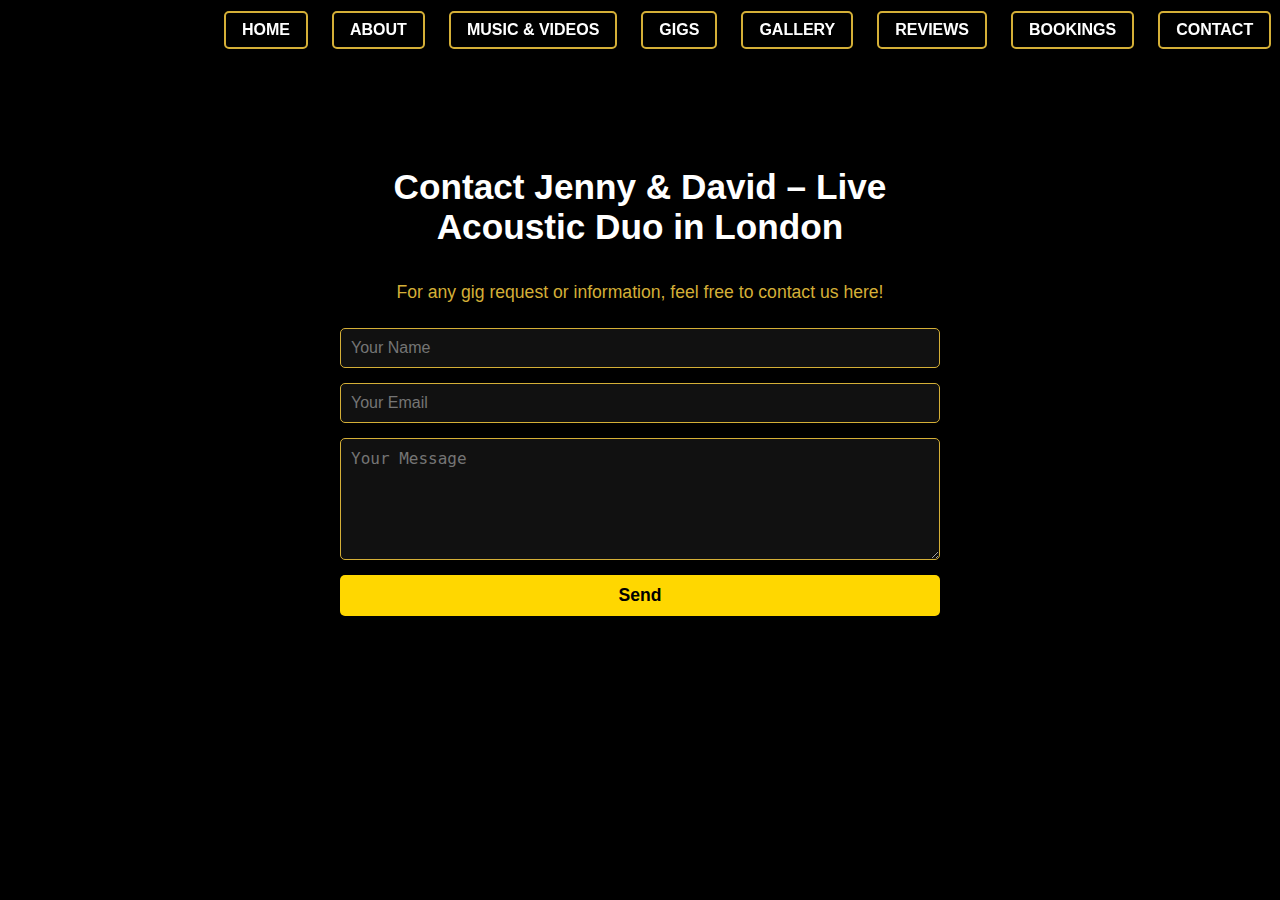
<file: contact.html>
<!DOCTYPE html>
<html lang="en">
<head>
<meta charset="utf-8"/>
<meta content="width=device-width, initial-scale=1.0" name="viewport"/>
<title>Contact Jenny & David |London Acoustic Duo for Weddings, Events & Gigs</title>
<link href="style.css" rel="stylesheet"/>
<meta name="description" content="Discover Jenny &amp; David's contact information and performances.">
  <meta name="keywords" content="Jenny and David, acoustic duo, contact, live music, london live events">
  <meta name="author" content="Jenny &amp; David Music">  
<link rel="canonical" href="https://jennydavidmusic.com/contact.html" />

<style>
  body {
    background-color: #000;
    color: #D4AF37;
    font-family: 'Segoe UI', sans-serif;
    margin: 0;
    padding: 20px;
  }
  .contact-container {
    max-width: 600px;
    margin: 80px auto 40px auto;
    background: rgba(0, 0, 0, 0.7);
    padding: 30px;
    border-radius: 10px;
    text-align: center;
  }
  h1 {
    font-size: 2.2rem;
    margin-bottom: 5px;
    color: white;
  }
  h2 {
    font-size: 1.8rem;
    margin-top: 0;
    color: white;
  }
  p {
    font-size: 1.1rem;
    margin-bottom: 25px;
  }
  form {
    display: flex;
    flex-direction: column;
    gap: 15px;
  }
  input, textarea {
    padding: 10px;
    border: 1px solid #D4AF37;
    border-radius: 5px;
    background: #111;
    color: #D4AF37;
    font-size: 1rem;
  }
  textarea {
    resize: vertical;
    min-height: 100px;
  }
  button {
    padding: 10px;
    background-color: gold;
    color: black;
    border: none;
    border-radius: 5px;
    font-weight: bold;
    font-size: 1.1rem;
    cursor: pointer;
    transition: background 0.3s, transform 0.3s;
  }
  button:hover {
    background-color: #ffd700;
    transform: scale(1.05);
  }
  .back-button {
    position: fixed;
    top: 20px;
    left: 20px;
    background-color: black;
    color: gold;
    padding: 10px 20px;
    text-decoration: none;
    border: 1px solid gold;
    border-radius: 8px;
    font-weight: bold;
    z-index: 1001;
    transition: background 0.3s, transform 0.3s;
  }
  .back-button:hover {
    background-color: gold;
    color: black;
    transform: scale(1.1);
  }
  @media (max-width: 768px) {
    .contact-container {
      margin-top: 20px;
      padding: 20px;
    }
    h1 { font-size: 2rem; }
    h2 { font-size: 1.5rem; }
    p  { font-size: 1rem; }
    button { font-size: 1rem; }
  }
</style>

<meta name="description" content="Discover Jenny &amp; David's contact information and performances.">
<meta name="keywords" content="Jenny and David, acoustic duo, contact, live music">
<meta name="author" content="Jenny &amp; David Music">

<script type="application/ld+json">
{
  "@context": "https://schema.org",
  "@type": "MusicGroup",
  "name": "Jenny & David",
  "url": "https://jennydavidmusic.com/contact.html",
  "contactPoint": {
    "@type": "ContactPoint",
    "contactType": "Booking and Inquiries",
    "email": "jennydavidmusic@gmail.com",
    "availableLanguage": ["English"],
    "areaServed": "GB"
  },
  "description": "Contact page to book Jenny & David, an acoustic music duo based in London."
}
</script>
</head>

<body class="contact-page">

<nav class="hero-nav">
  <a href="https://jennydavidmusic.com">Home</a>
  <a href="about.html">About</a>
  <a href="music.html">Music & Videos</a>
  <a href="gigs.html">Gigs</a>
  <a href="gallery.html">Gallery</a>
  <a href="reviews.html">Reviews</a>
  <a href="bookings.html">Bookings</a>
  <a href="contact.html" class="active">Contact</a>
</nav>

<div class="contact-container">
  <h1>Contact Jenny & David – Live Acoustic Duo in London</h1>

  
  <p>For any gig request or information, feel free to contact us here!</p>
  <form action="https://formspree.io/f/manoqjeg" id="contactForm" method="POST">
    <input name="name" placeholder="Your Name" required type="text"/>
    <input name="email" placeholder="Your Email" required type="email"/>
    <textarea name="message" placeholder="Your Message" required></textarea>
    <button type="submit">Send</button>
  </form>
  <p id="confirmation" style="display:none; color: lightgreen; margin-top: 15px;">Your message has been sent. Thank you!</p>
</div>

<!-- Menu Hamburger -->
<div class="hamburger-menu">
  <div class="hamburger-icon">☰</div>
  <div class="hamburger-nav" id="hamburgerNav">
    <a href="https://jennydavidmusic.com">Home</a>
    <a href="about.html">About</a>
    <a href="music.html">Music & Videos</a>
    <a href="gigs.html">Gigs</a>
    <a href="gallery.html">Gallery</a>
    <a href="reviews.html">Reviews</a>
    <a href="bookings.html">Bookings</a>
    <a href="contact.html" class="active">Contact</a>
  </div>
</div>

<script>
  // Form submission
  document.getElementById("contactForm").addEventListener("submit", function (e) {
    e.preventDefault();
    const form = this;
    fetch(form.action, {
      method: form.method,
      body: new FormData(form),
      headers: { Accept: "application/json" }
    }).then(() => {
      document.getElementById("confirmation").style.display = "block";
      form.reset();
    }).catch(() => {
      alert("There was an error. Please try again.");
    });
  });

  // Hamburger menu logic
  const menuButton = document.querySelector('.hamburger-icon');
  const mobileMenu = document.getElementById('hamburgerNav');

  menuButton.addEventListener('click', function (e) {
    e.stopPropagation();
    mobileMenu.classList.toggle('show');
    this.textContent = mobileMenu.classList.contains('show') ? '✖' : '☰';
  });

  mobileMenu.addEventListener('click', function (e) {
    e.stopPropagation();
  });

  document.addEventListener('click', function () {
    if (mobileMenu.classList.contains('show')) {
      mobileMenu.classList.remove('show');
      menuButton.textContent = '☰';
    }
  });
  window.addEventListener("scroll", () => {
  if (mobileMenu.classList.contains("show")) {
    mobileMenu.classList.remove("show");
    menuButton.textContent = "☰";
  }
});

</script>

</body>
</html>
</file>
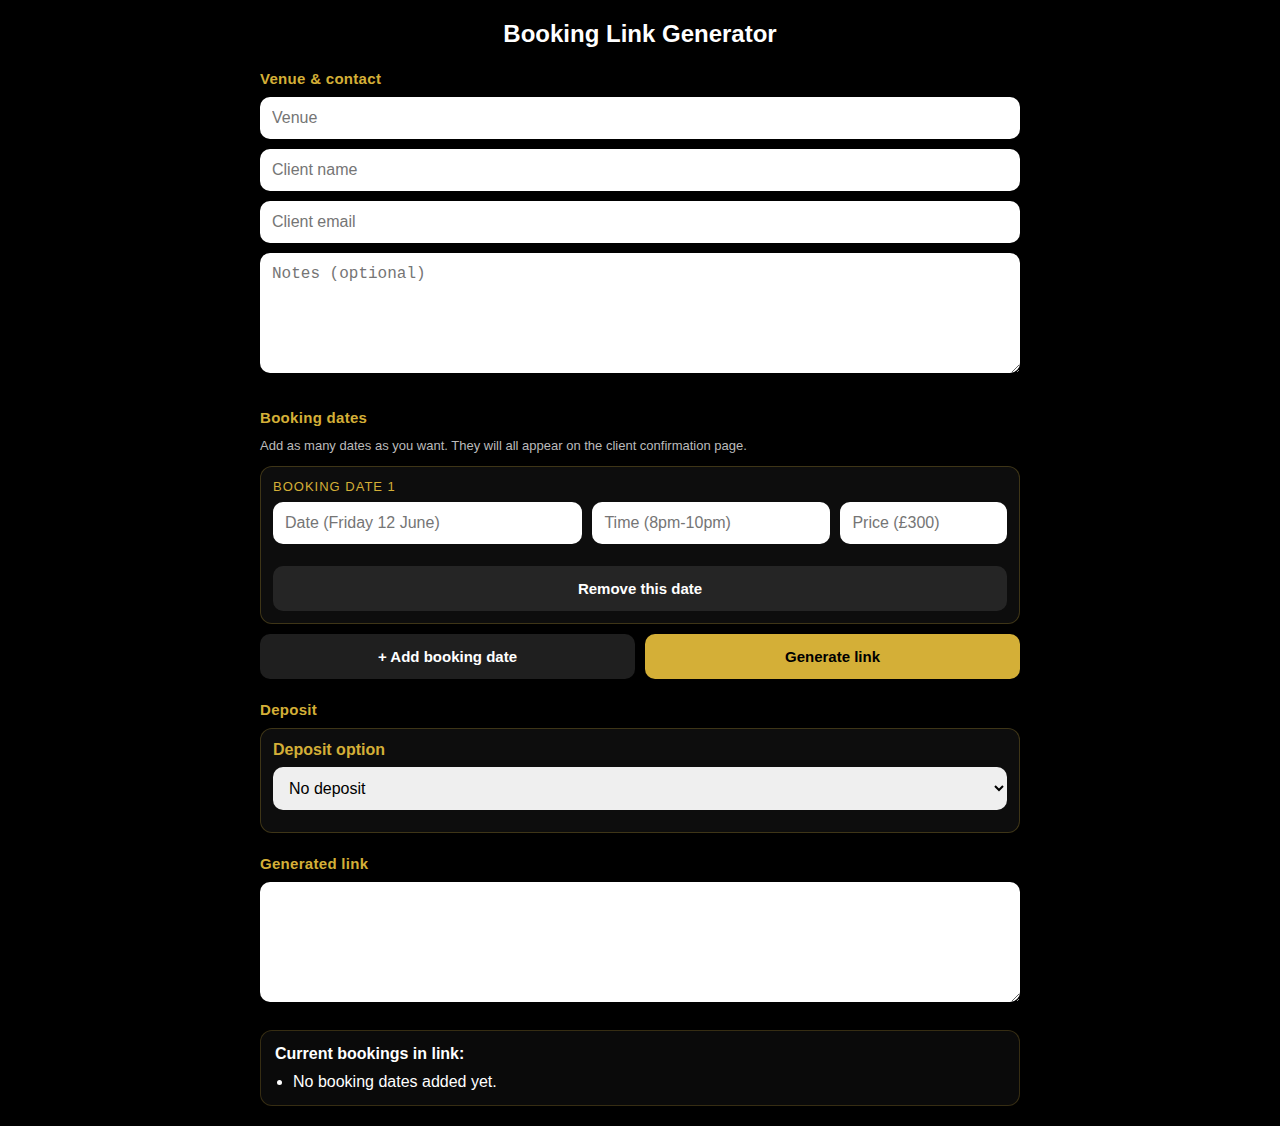
<file: generate-booking-link.html>
<!DOCTYPE html>
<html lang="en">
<head>
<meta charset="UTF-8">
<title>Booking Link Generator</title>
<meta name="viewport" content="width=device-width, initial-scale=1.0">
<style>
* { box-sizing: border-box; }

html, body {
  margin: 0;
  padding: 0;
  width: 100%;
  overflow-x: hidden;
  -webkit-text-size-adjust: 100%;
  text-size-adjust: 100%;
}

body {
  font-family: Arial, sans-serif;
  background: #000;
  color: #fff;
  display: flex;
  justify-content: center;
  padding: 20px;
}

.container {
  max-width: 760px;
  width: min(100%, 760px);
}

h2 {
  margin-top: 0;
  margin-bottom: 18px;
  text-align: center;
}

.section-title {
  color: #d4af37;
  font-weight: bold;
  margin: 22px 0 10px;
  font-size: 15px;
  letter-spacing: 0.3px;
}

input, textarea, select {
  width: 100%;
  padding: 12px;
  margin-bottom: 10px;
  border-radius: 10px;
  border: none;
  font-size: 16px;
}

textarea {
  min-height: 120px;
  resize: vertical;
}

.row {
  display: grid;
  grid-template-columns: 1.3fr 1fr 0.7fr;
  gap: 10px;
  align-items: end;
  margin-bottom: 10px;
}

.booking-row,
.panel {
  background: rgba(255,255,255,0.05);
  border: 1px solid rgba(212,175,55,0.25);
  border-radius: 12px;
  padding: 12px;
  margin-bottom: 10px;
}

.booking-row .booking-label {
  color: #d4af37;
  font-size: 13px;
  margin-bottom: 8px;
  text-transform: uppercase;
  letter-spacing: 1px;
}

.actions {
  display: grid;
  grid-template-columns: 1fr 1fr;
  gap: 10px;
  margin-top: 6px;
}

button {
  width: 100%;
  padding: 14px;
  border-radius: 10px;
  border: none;
  font-weight: bold;
  cursor: pointer;
  font-size: 15px;
}

.primary {
  background: #d4af37;
  color: #000;
}

.secondary {
  background: rgba(255,255,255,0.12);
  color: #fff;
}

.remove-btn {
  background: rgba(255,255,255,0.10);
  color: #fff;
  margin-top: 2px;
}

.help {
  font-size: 13px;
  color: #bbb;
  margin: 4px 0 10px;
  line-height: 1.5;
}

.booking-preview {
  margin-top: 14px;
  background: rgba(255,255,255,0.04);
  border: 1px solid rgba(212,175,55,0.22);
  border-radius: 12px;
  padding: 14px;
}

.booking-preview ul {
  margin: 10px 0 0;
  padding-left: 18px;
}

.summary-line {
  margin-top: 8px;
  color: #fff;
}

.deposit-extra {
  display: none;
  margin-top: 8px;
}

@media (max-width: 700px) {
  body {
    padding: 16px;
  }

  .row, .actions {
    grid-template-columns: 1fr;
  }
}
</style>
</head>
<body>

<div class="container">
  <h2>Booking Link Generator</h2>

  <div class="section-title">Venue & contact</div>
  <input id="venue" placeholder="Venue">
  <input id="name" placeholder="Client name">
  <input id="email" placeholder="Client email">
  <textarea id="notes" placeholder="Notes (optional)"></textarea>

  <div class="section-title">Booking dates</div>
  <div class="help">Add as many dates as you want. They will all appear on the client confirmation page.</div>
  <div id="bookingRows"></div>

  <div class="actions">
    <button class="secondary" type="button" onclick="addBookingRow()">+ Add booking date</button>
    <button class="primary" type="button" onclick="generate()">Generate link</button>
  </div>

  <div class="section-title">Deposit</div>
  <div class="panel">
    <label style="display:block; margin-bottom:8px; color:#d4af37; font-weight:bold;">Deposit option</label>
    <select id="depositSelect" onchange="toggleDepositFields(); updatePreview();">
      <option value="none">No deposit</option>
      <option value="30">30% deposit</option>
    </select>

    <div class="deposit-extra" id="depositExtra">
      <input id="depositDue" placeholder="Deposit due wording (example: within 48 hours of confirmation)">
    </div>

    
    <div class="summary-line" id="depositPreviewLine" style="display:none;"><strong>Deposit amount:</strong> <span id="depositAmount">£0</span></div>
  </div>

  <div class="section-title">Generated link</div>
  <textarea id="result" readonly></textarea>

  <div class="booking-preview">
    <strong>Current bookings in link:</strong>
    <ul id="previewList"></ul>
    <div class="summary-line" id="previewDepositText"></div>
  </div>
</div>

<script>
function encode(str) {
  return encodeURIComponent(str);
}

function createInput(value = "", placeholder = "") {
  const input = document.createElement("input");
  input.value = value;
  input.placeholder = placeholder;
  return input;
}

function getRowsData() {
  return Array.from(document.querySelectorAll(".booking-row"))
    .map(row => {
      const date = row.querySelector(".date-input").value.trim();
      const time = row.querySelector(".time-input").value.trim();
      const price = row.querySelector(".price-input").value.trim().replace(/^£/, "");
      return { date, time, price };
    });
}

function feeToNumber(value) {
  const cleaned = String(value || "").replace(/[^\d.]/g, "");
  const num = parseFloat(cleaned);
  return isNaN(num) ? 0 : num;
}

function formatGBP(amount) {
  return "£" + amount.toFixed(2).replace(".00", "");
}

function calculateTotal() {
  return getRowsData().reduce((sum, item) => sum + feeToNumber(item.price), 0);
}

function toggleDepositFields() {
  const value = document.getElementById("depositSelect").value;
  const extra = document.getElementById("depositExtra");
  const previewLine = document.getElementById("depositPreviewLine");

  if (value === "30") {
    extra.style.display = "block";
    previewLine.style.display = "block";
  } else {
    extra.style.display = "none";
    previewLine.style.display = "none";
  }
}

function updatePreview() {
  const preview = document.getElementById("previewList");
  const items = getRowsData()
    .map((item, index) => {
      if (!item.date && !item.time && !item.price) return "";
      return `Date ${index + 1}: ${item.date || "TBC"} | ${item.time || "TBC"} | ${item.price ? "£" + item.price : "TBC"}`;
    })
    .filter(Boolean);

  preview.innerHTML = items.length
    ? items.map(item => `<li>${item}</li>`).join("")
    : "<li>No booking dates added yet.</li>";

  const total = calculateTotal();

  const depositValue = document.getElementById("depositSelect").value;
  const dueText = document.getElementById("depositDue").value.trim() || "within 48 hours of confirmation";
  const depositPreviewText = document.getElementById("previewDepositText");
  const depositAmountEl = document.getElementById("depositAmount");

  if (depositValue === "30") {
    const depositAmount = total * 0.30;
    depositAmountEl.textContent = formatGBP(depositAmount);
    depositPreviewText.textContent = `Deposit: 30% due ${dueText} (${formatGBP(depositAmount)})`;
    depositPreviewText.style.display = "block";
  } else {
    depositPreviewText.textContent = "";
    depositPreviewText.style.display = "none";
  }
}

function addBookingRow(date = "", time = "", price = "") {
  const wrapper = document.createElement("div");
  wrapper.className = "booking-row";

  const count = document.querySelectorAll(".booking-row").length + 1;

  const label = document.createElement("div");
  label.className = "booking-label";
  label.textContent = "Booking date " + count;

  const row = document.createElement("div");
  row.className = "row";

  const dateInput = createInput(date, "Date (Friday 12 June)");
  dateInput.className = "date-input";
  dateInput.addEventListener("input", updatePreview);

  const timeInput = createInput(time, "Time (8pm-10pm)");
  timeInput.className = "time-input";
  timeInput.addEventListener("input", updatePreview);

  const priceInput = createInput(price, "Price (£300)");
  priceInput.className = "price-input";
  priceInput.addEventListener("input", updatePreview);

  row.appendChild(dateInput);
  row.appendChild(timeInput);
  row.appendChild(priceInput);

  const removeBtn = document.createElement("button");
  removeBtn.type = "button";
  removeBtn.className = "remove-btn";
  removeBtn.textContent = "Remove this date";
  removeBtn.onclick = function() {
    wrapper.remove();
    refreshLabels();
    updatePreview();
  };

  wrapper.appendChild(label);
  wrapper.appendChild(row);
  wrapper.appendChild(removeBtn);
  document.getElementById("bookingRows").appendChild(wrapper);
  updatePreview();
}

function refreshLabels() {
  document.querySelectorAll(".booking-row").forEach((row, index) => {
    const label = row.querySelector(".booking-label");
    label.textContent = "Booking date " + (index + 1);
  });
}

function generate() {
  const venue = encode(document.getElementById("venue").value.trim());
  const name = encode(document.getElementById("name").value.trim());
  const email = document.getElementById("email").value.trim();
  const notes = encode(document.getElementById("notes").value.trim());

  const items = getRowsData()
    .map(item => {
      if (!item.date && !item.time && !item.price) return "";
      return `${item.date}|${item.time}|${item.price}`;
    })
    .filter(Boolean)
    .join(";");

  const depositValue = document.getElementById("depositSelect").value;
  const dueText = document.getElementById("depositDue").value.trim() || "within 48 hours of confirmation";

  let link = `https://jennydavidmusic.com/confirm-booking-prefill-final.html?venue=${venue}&items=${encode(items)}&name=${name}&email=${email}&notes=${notes}`;

  if (depositValue === "30") {
    link += `&deposit=30&deposit_due=${encode(dueText)}`;
  }

  document.getElementById("result").value = link;
  updatePreview();
}

document.getElementById("depositDue").addEventListener("input", updatePreview);

addBookingRow();
toggleDepositFields();
updatePreview();
</script>

</body>
</html>
</file>
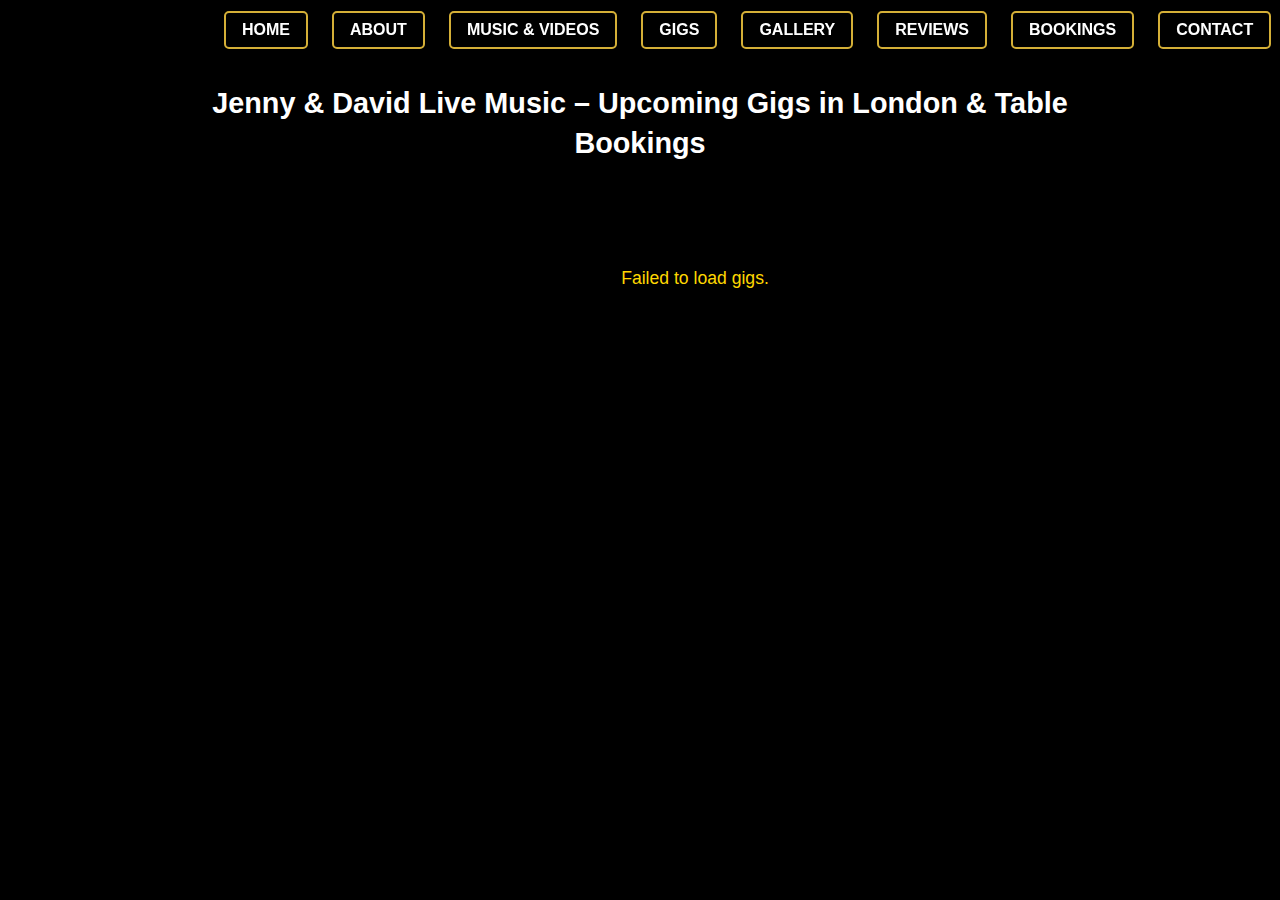
<file: gigs.html>
<!DOCTYPE html>
<html lang="en">
<head>
<meta charset="utf-8"/>
<meta content="width=device-width, initial-scale=1.0" name="viewport"/>
<title>Upcoming Gigs - Jenny & David Music Duo Performances</title>
<meta name="description" content="Find out where Jenny & David will perform next. Discover upcoming acoustic gigs across London and Greater London.">
<meta name="keywords" content="live music London, acoustic duo gigs, Jenny and David, live performances,London Live events">
<link href="style.css" rel="stylesheet"/>
<link rel="canonical" href="https://jennydavidmusic.com/gigs.html" />

<style>
  .gig-table {
    max-width: 800px;
    background: rgba(0,0,0,0.6);
    padding: 20px;
    border-radius: 10px;
    color: gold;
    font-size: 1.1rem;
  }
  .gig-table th, .gig-table td {
    padding: 20px;
    text-align: left;
  }
  .gig-table th {
    border-bottom: 1px solid gold;
  }

  @media (max-width: 768px) {
    body.gigs-page {
      font-size: 1.4rem;
    }
    .gig-table {
      width: 95%;
      margin: 140px auto 0 auto;
      font-size: 1.5rem;
      padding: 30px;
    }
  }

  @media (min-width: 769px) {
    .top-nav {
      display: flex;
      justify-content: center;
      gap: 1rem;
      padding: 1rem;
      border-bottom: 1px solid #D4AF37;
      background-color: #000;
      position: sticky;
      top: 0;
      z-index: 999;
    }
    .top-nav a {
      color: #D4AF37;
      text-decoration: none;
      font-weight: bold;
      text-transform: uppercase;
    }
    #gig-table {
      margin-left: 110px;
    }
  }
</style>

<script type="application/ld+json">
[
  {
    "@context": "https://schema.org",
    "@type": "MusicEvent",
    "name": "Jenny & David Live Gigs",
    "startDate": "2024-05-18T19:30",
    "location": {
      "@type": "Place",
      "name": "The Green Pub, Camden",
      "address": {
        "@type": "PostalAddress",
        "addressLocality": "Camden",
        "addressRegion": "London",
        "addressCountry": "UK"
      }
    },
    "performer": {
      "@type": "MusicGroup",
      "name": "Jenny & David"
    },
    "eventStatus": "https://schema.org/EventScheduled",
    "eventAttendanceMode": "https://schema.org/OfflineEventAttendanceMode"
  },
  {
    "@context": "https://schema.org",
    "@type": "MusicEvent",
    "name": "Jenny & David Live Gigs",
    "startDate": "2024-05-24T20:00",
    "location": {
      "@type": "Place",
      "name": "The Crown, Soho",
      "address": {
        "@type": "PostalAddress",
        "addressLocality": "Soho",
        "addressRegion": "London",
        "addressCountry": "UK"
      }
    },
    "performer": {
      "@type": "MusicGroup",
      "name": "Jenny & David"
    },
    "eventStatus": "https://schema.org/EventScheduled",
    "eventAttendanceMode": "https://schema.org/OfflineEventAttendanceMode"
  }
]
</script>
</head>
<body class="gigs-page">

<nav class="hero-nav">
  <a href="https://jennydavidmusic.com">Home</a>
  <a href="about.html">About</a>
  <a href="music.html">Music & Videos</a>
  <a href="gigs.html" class="active">Gigs</a>
  <a href="gallery.html">Gallery</a>
  <a href="reviews.html">Reviews</a>
  <a href="bookings.html">Bookings</a>
  <a href="contact.html">Contact</a>
</nav>

<h1 class="gig-title">
  Jenny & David Live Music – Upcoming Gigs in London & Table Bookings
</h1>

<section class="main-content">
  <div id="gig-table" class="gig-table">Loading gigs...</div>
  <noscript>
    <div class="gig-fallback" style="text-align: center; margin-top: 2rem;">
      <p><strong>Upcoming Gigs:</strong></p>
      <p>Saturday 18 May – <a href="https://maps.google.com?q=The+Green+Pub,+Camden" target="_blank">The Green Pub, Camden</a> at 7:30 PM</p>
      <p>Friday 24 May – <a href="https://maps.google.com?q=The+Crown,+Soho" target="_blank">The Crown, Soho</a> at 8:00 PM</p>
    </div>
  </noscript>
</section>

<div class="hamburger-menu">
  <div class="hamburger-icon" onclick="toggleMenu()">☰</div>
  <div class="hamburger-nav" id="hamburgerNav">
    <a href="https://jennydavidmusic.com">Home</a>
    <a href="about.html">About</a>
    <a href="music.html">Music &amp; Videos</a>
    <a href="gigs.html" class="active">Gigs</a>
    <a href="gallery.html">Gallery</a>
    <a href="reviews.html">Reviews</a>
    <a href="bookings.html">Bookings</a>
    <a href="contact.html">Contact</a>
  </div>
</div>

<script>
  fetch("https://opensheet.elk.sh/1-7nFW51MxrXj1fzymfnCrETIHCMTkYHNZjVx1XX9iug/1")
    .then(response => response.json())
    .then(data => {
      const today = new Date();
      today.setHours(0, 0, 0, 0);

      const parseDate = (str) => {
        const parts = str.split('/');
        return parts.length === 3 ? new Date(parts[2], parts[1] - 1, parts[0]) : null;
      };

      const addOneHour = (timeStr) => {
        const parts = timeStr.split(':');
        let hour = parseInt(parts[0]) + 1;
        const minutes = parts[1];
        const ampm = hour >= 12 ? 'PM' : 'AM';
        hour = hour % 24;
        const hour12 = hour % 12 === 0 ? 12 : hour % 12;
        return `${hour12}:${minutes} ${ampm}`;
      };

      const upcoming = data.filter(row => parseDate(row.Date) >= today);
      if (!upcoming.length) return document.getElementById('gig-table').innerHTML = "<p>No upcoming gigs at the moment.</p>";

      let html = '<table><thead><tr><th>Date</th><th>Venue</th><th>Time</th></tr></thead><tbody>';
      upcoming.forEach(row => {
        const venue = row.Link
          ? `<a href="${row.Link}" target="_blank" style="color: gold; text-decoration: underline;">${row.Venue}</a>`
          : row.Venue;
        const time = row.Time.toLowerCase().includes("private") ? "Private Event" : addOneHour(row.Time);
        html += `<tr><td>${row.Date}</td><td>${venue}</td><td>${time}</td></tr>`;
      });
      html += '</tbody></table>';
      document.getElementById('gig-table').innerHTML = html;
    })
    .catch(err => {
      console.error("Error fetching gigs:", err);
      document.getElementById('gig-table').innerHTML = "<p>Failed to load gigs.</p>";
    });

  // Hamburger menu toggle + click outside
    const button = document.querySelector(".hamburger-icon");
const menu = document.getElementById("hamburgerNav");

button.addEventListener("click", function (e) {
  e.stopPropagation();
  menu.classList.toggle("show");
  button.textContent = menu.classList.contains("show") ? "✖" : "☰";
});

document.addEventListener("click", function () {
  if (menu.classList.contains("show")) {
    menu.classList.remove("show");
    button.textContent = "☰";
  }
});

menu.addEventListener("click", function (e) {
  e.stopPropagation();
});

window.addEventListener("scroll", () => {
  if (menu.classList.contains("show")) {
    menu.classList.remove("show");
    button.textContent = "☰";
  }
});


</script>

</body>
</html>
</file>
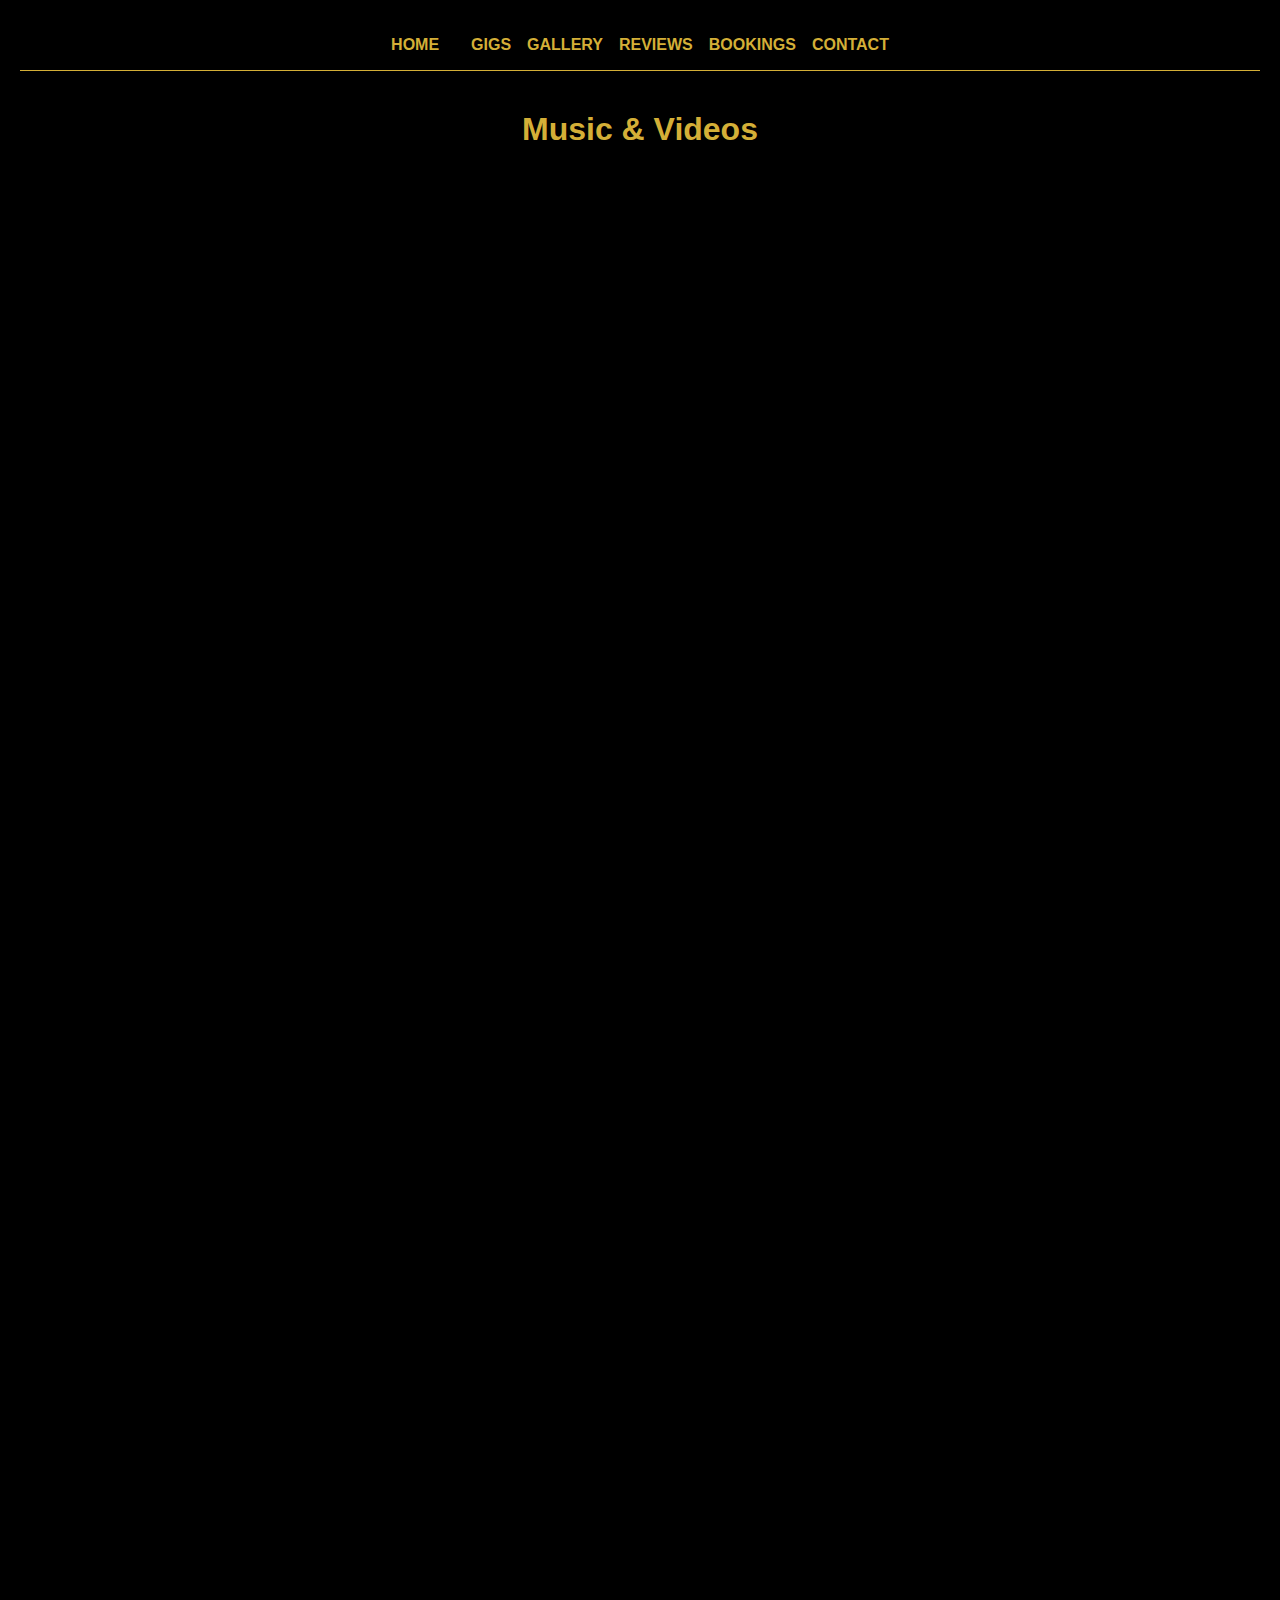
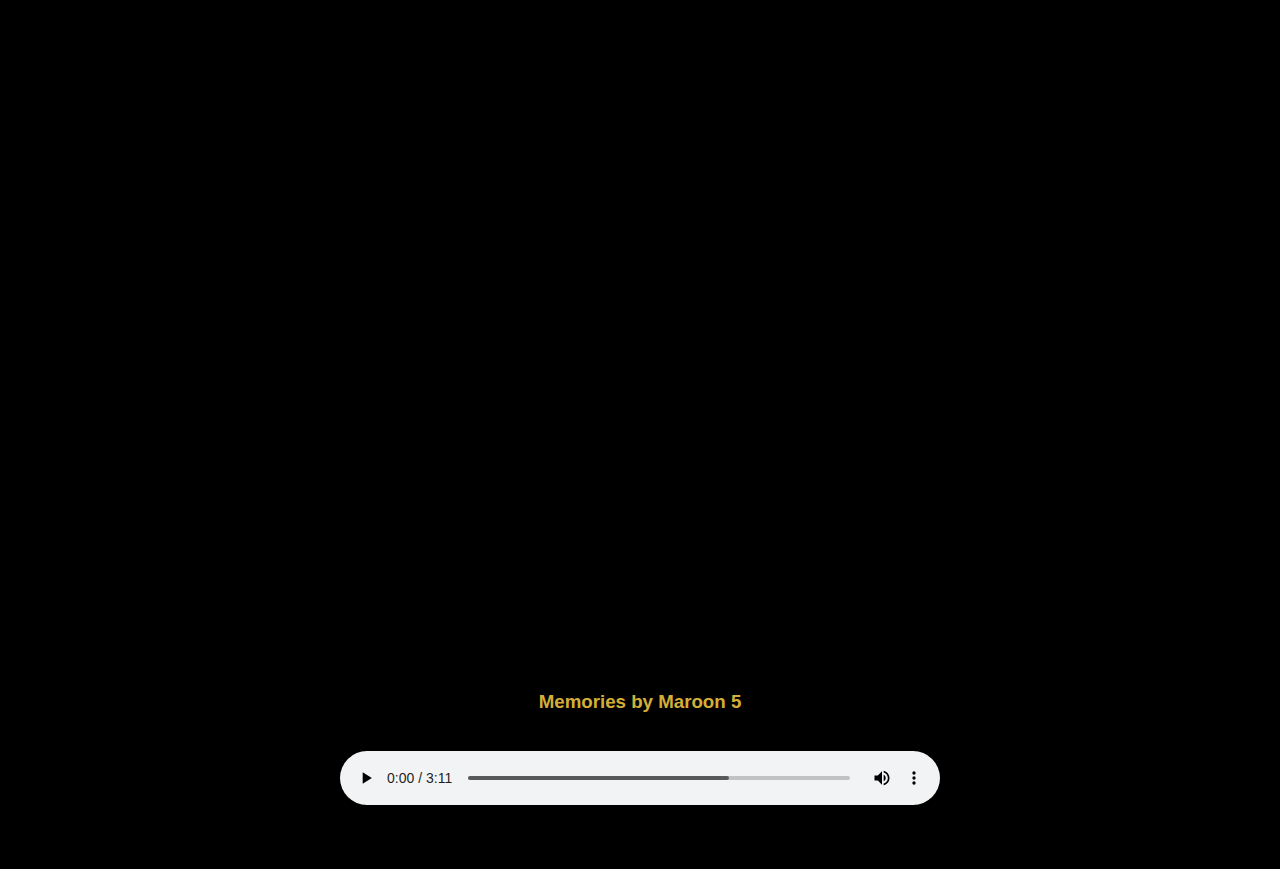
<file: music.html>
<!DOCTYPE html>

<html lang="en">
<head>
<meta charset="utf-8"/>
<meta content="width=device-width, initial-scale=1.0" name="viewport"/>
<title>Jenny &amp; David | Music Page</title>
<link href="style.css" rel="stylesheet"/>
<style>
    body {
      background-color: #000;
      color: #D4AF37;
      font-family: 'Segoe UI', sans-serif;
      margin: 0;
      padding: 20px;
    }

    .music-section {
      text-align: center;
      margin: 40px auto;
    }

    .video-wrapper {
      position: relative;
      width: 100%;
      max-width: 800px;
      margin: 0 auto;
      height: 0;
      padding-bottom: 56.25%;
      overflow: hidden;
    }

    iframe {
      border: none;
      position: absolute;
      top: 0;
      left: 0;
      width: 100%;
      height: 100%;
    }

    h2 {
      font-size: 2rem;
      color: #D4AF37;
      margin-bottom: 20px;
    }

    .audio-container {
      margin-top: 30px;
    }

    .audio-container audio {
      width: 100%;
      max-width: 600px;
      margin-top: 20px;
    }

    /* Hamburger menu */
    .hamburger-menu {
      display: none;
      position: fixed;
      top: 20px;
      left: 20px;
      z-index: 1000;
    }

    .hamburger-icon {
      font-size: 30px;
      color: #D4AF37;
      cursor: pointer;
    }

    .hamburger-nav {
      display: none;
      flex-direction: column;
      background-color: #111;
      position: fixed;
      top: 60px;
      left: 20px;
      width: 180px;
      border-radius: 10px;
      padding: 8px;
      box-shadow: 0 4px 6px rgba(0, 0, 0, 0.5);
    }

    .hamburger-nav a {
      color: #D4AF37;
      font-size: 1.2rem;
      text-align: center;
      padding: 15px 25px;
      border-radius: 8px;
      text-decoration: none;
    }

    .hamburger-nav a:hover {
      background-color: gold;
      color: black;
    }

    .hamburger-nav.show {
      display: flex;
    }

    /* Home button on desktop */
    .home-button {
      display: none;
      position: fixed;
      top: 20px;
      left: 20px;
      background-color: black;
      color: gold;
      border: 1px solid gold;
      padding: 10px 20px;
      border-radius: 8px;
      font-weight: bold;
      z-index: 999;
      text-decoration: none;
      transition: background 0.3s, transform 0.3s;
    }

    .home-button:hover {
      background-color: gold;
      color: black;
      transform: scale(1.1);
    }

    @media (max-width: 768px) {
      .hamburger-menu {
        display: block;
      }
      .home-button {
        display: none;
      }
      .video-wrapper.instagram {
        padding-bottom: 160%;
        margin-bottom: 1%;
      }
      .video-wrapper.instagram iframe {
        height: 85%;
        top: -10%;
      }
      .video-wrapper.instagram.mobile-only {
        margin-top: -5%;
        margin-bottom: 0;
      }
    }

    @media (min-width: 769px) {
      .mobile-only {
        display: none;
      }
      .home-button {
        display: block;
      }
    }
  </style>
<meta content="Discover Jenny &amp; David's music information and performances." name="description"/><meta content="Jenny and David, acoustic duo, music, live music" name="keywords"/><meta content="Jenny &amp; David Music" name="author"/></head>
<body>
<div class="top-nav"><a href="index.html">Home</a><a href="index.html"></a><a href="gigs.html">Gigs</a><a href="gallery.html">Gallery</a><a href="reviews.html">Reviews</a><a href="bookings.html">Bookings</a><a href="contact.html">Contact</a></div>
<!-- Home button for desktop -->

<!-- Hamburger Menu for mobile -->
<div class="hamburger-menu">
<div class="hamburger-icon" onclick="toggleMenu()">☰</div>
<div class="hamburger-nav" id="hamburgerNav">
<a href="index.html">Home</a>
<a href="about.html">About</a>
<a href="gigs.html">Gigs</a>
<a href="gallery.html">Gallery</a>
<a href="reviews.html">Reviews</a>
<a href="bookings.html">Bookings</a>
<a href="contact.html">Contact</a>
</div>
</div>
<div class="music-section">
<h2> Music &amp; Videos</h2>
<!-- Video YouTube 1 -->
<div class="video-wrapper">
<iframe allowfullscreen="" src="https://www.youtube.com/embed/rgNG6-iYWKo"></iframe>
</div>
<!-- Video YouTube 2 -->
<div class="video-wrapper">
<iframe allowfullscreen="" src="https://www.youtube.com/embed/QPFZwry92j0"></iframe>
</div>
<!-- Video Instagram 1 -->
<div class="video-wrapper instagram">
<iframe allowtransparency="true" frameborder="0" scrolling="no" src="https://www.instagram.com/p/Cuo7L_0q3SK/embed"></iframe>
</div>
<!-- Video Instagram 2 – visible uniquement sur mobile -->
<div class="video-wrapper instagram mobile-only">
<iframe allowtransparency="true" frameborder="0" scrolling="no" src="https://www.instagram.com/p/Ck0t48hKELF/embed"></iframe>
</div>
<!-- Audio -->
<div class="audio-container">
<h3>Memories by Maroon 5</h3>
<audio controls="">
<source src="audio/Memories-Maroon%205.mp3" type="audio/mp3"/>
        Your browser does not support the audio element.
      </audio>
</div>
</div>
<script>
    function toggleMenu() {
      const nav = document.getElementById('hamburgerNav');
      nav.classList.toggle('show');
    }
  </script>
</body>
</html>
</file>
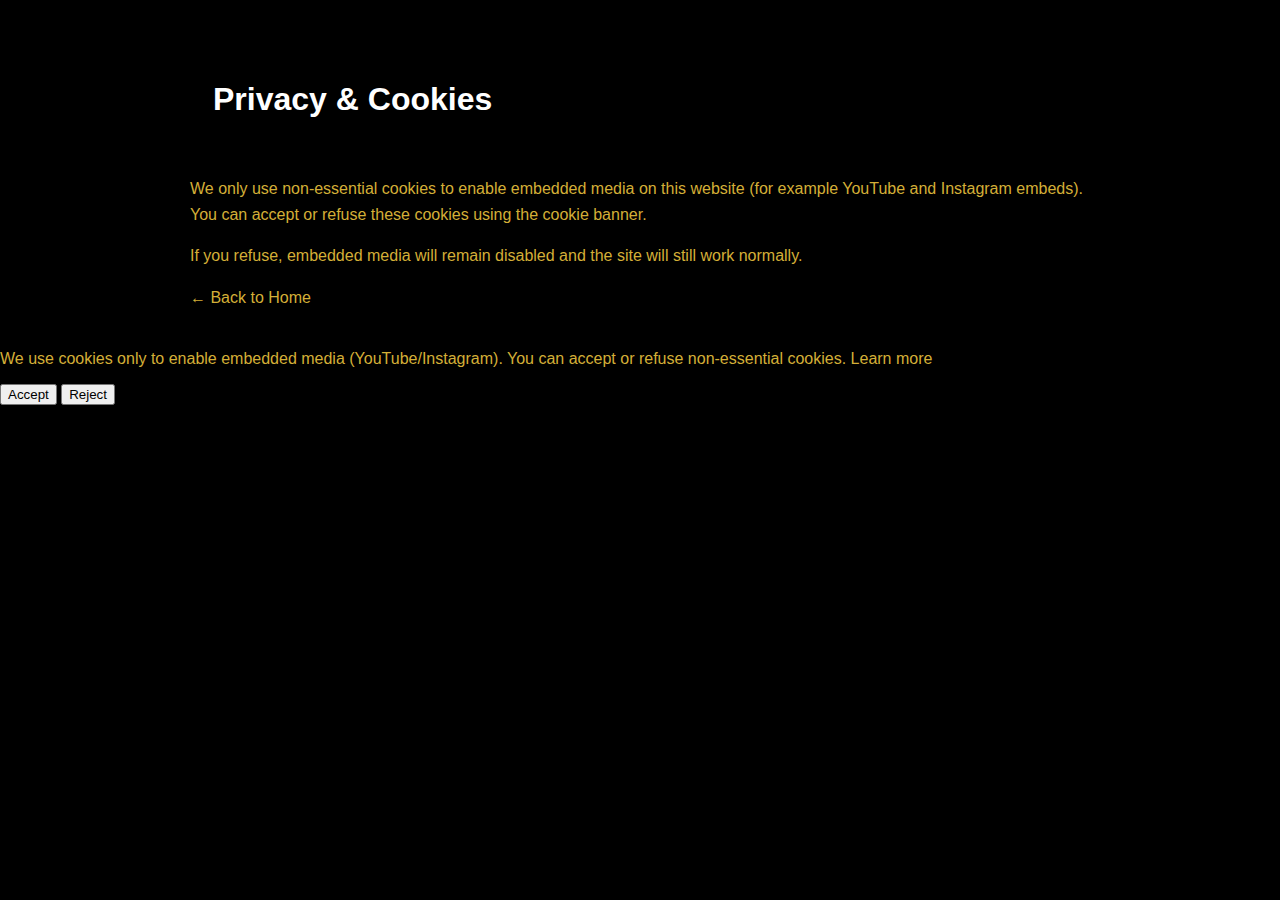
<file: privacy.html>
<!DOCTYPE html>
<html lang="en">
<head>
  <meta charset="utf-8"/>
  <meta name="viewport" content="width=device-width, initial-scale=1.0"/>
  <title>Privacy & Cookies | Jenny & David</title>
  <link href="style.css" rel="stylesheet"/>
</head>
<body>
  <main style="max-width:900px;margin:40px auto;padding:0 16px;line-height:1.6;">
    <h1>Privacy & Cookies</h1>
    <p>We only use non-essential cookies to enable embedded media on this website (for example YouTube and Instagram embeds). You can accept or refuse these cookies using the cookie banner.</p>
    <p>If you refuse, embedded media will remain disabled and the site will still work normally.</p>
    <p><a href="index.html">← Back to Home</a></p>
  </main>
  <script src="js/cookies.js" defer></script>
</body>
</html>
</file>
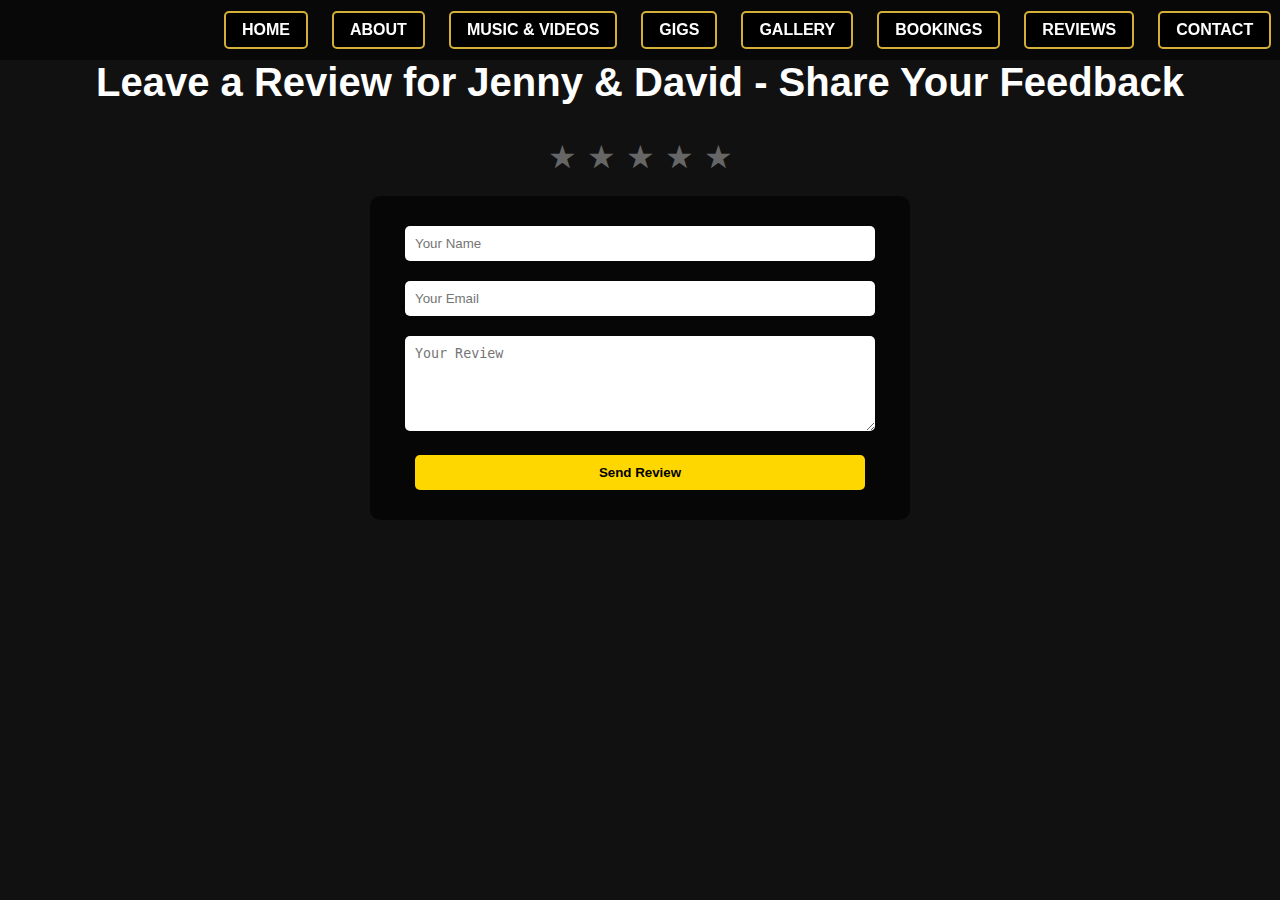
<file: reviews.html>
<!DOCTYPE html>
<html lang="en">
<head>
  <meta charset="utf-8" />
  <meta content="width=device-width, initial-scale=1.0" name="viewport" />
  <title>Leave a Review for Jenny & David - Share Your Feedback</title>

  <meta name="description" content="Read genuine reviews from people who attended Jenny & David's performances. Leave your own feedback and rating.">
  <meta name="keywords" content="Jenny and David reviews, acoustic duo feedback, live music testimonials, customer reviews, event musicians London">

  <link href="style.css" rel="stylesheet" />
  <link rel="canonical" href="https://jennydavidmusic.com/reviews.html" />

  <style>
    body {
      background-color: #111;
      color: white;
      font-family: 'Segoe UI', sans-serif;
      margin: 0;
      padding: 20px;
      text-align: center;
    }
    h1 {
      color: gold;
      margin-bottom: 20px;
      font-size: 2.5rem;
    }
    .star-rating {
      display: flex;
      justify-content: center;
      gap: 10px;
      font-size: 2rem;
      margin-bottom: 20px;
      cursor: pointer;
    }
    .star {
      color: #666;
      transition: color 0.3s;
    }
    .star.hovered, .star.selected {
      color: gold;
    }
    form {
      background: rgba(0, 0, 0, 0.6);
      padding: 20px;
      border-radius: 10px;
      max-width: 500px;
      margin: 20px auto;
    }
    input, textarea {
      width: 90%;
      margin: 10px 0;
      padding: 10px;
      border-radius: 5px;
      border: none;
    }
    input[type="submit"] {
      background: gold;
      color: black;
      font-weight: bold;
      cursor: pointer;
    }
    .review-list {
      margin-top: 40px;
      max-width: 800px;
      margin-left: auto;
      margin-right: auto;
      text-align: left;
    }
    .review {
      background: #222;
      padding: 15px;
      border-radius: 10px;
      margin-bottom: 15px;
    }
    .review .stars {
      color: gold;
      margin-bottom: 5px;
    }
    .back-button {
      position: fixed;
      top: 20px;
      left: 20px;
      background-color: black;
      color: gold;
      padding: 10px 20px;
      text-decoration: none;
      border: 1px solid gold;
      border-radius: 8px;
      font-weight: bold;
      z-index: 1001;
      transition: background 0.3s, transform 0.3s;
    }
    .back-button:hover {
      background-color: gold;
      color: black;
      transform: scale(1.1);
    }
    @media (max-width: 768px) {
      .back-button {
        font-size: 0.9rem;
        padding: 6px 12px;
        top: 10px;
      }
    }
  </style>

  <meta content="Discover Jenny &amp; David's reviews information and performances." name="description" />
  <meta content="Jenny and David, acoustic duo, reviews, live music" name="keywords" />
  <meta content="Jenny &amp; David Music" name="author" />

  <script type="application/ld+json">
  {
    "@context": "https://schema.org",
    "@type": "MusicGroup",
    "name": "Jenny & David",
    "aggregateRating": {
      "@type": "AggregateRating",
      "ratingValue": "5",
      "reviewCount": "10"
    },
    "url": "https://jennydavidmusic.com/reviews.html",
    "description": "Reviews for Jenny & David, live acoustic duo based in London"
  }
  </script>
</head>

<body>
  <nav class="hero-nav">
    <a href="https://jennydavidmusic.com">Home</a>
    <a href="about.html">About</a>
    <a href="music.html">Music & Videos</a>
    <a href="gigs.html">Gigs</a>
    <a href="gallery.html">Gallery</a>
   

    <a href="bookings.html">Bookings</a>
    <a href="reviews.html" class="active">Reviews</a>
    <a href="contact.html">Contact</a>
  </nav>

  <h1 class="review-title">Leave a Review for Jenny & David - Share Your Feedback</h1>

  <div class="star-rating" id="starRating">
    <span class="star" data-value="1">★</span>
    <span class="star" data-value="2">★</span>
    <span class="star" data-value="3">★</span>
    <span class="star" data-value="4">★</span>
    <span class="star" data-value="5">★</span>
  </div>

  <form action="https://formspree.io/f/manoqjeg" id="reviewForm" method="POST">
    <input id="rating" name="rating" type="hidden" value="" />
    <input name="name" placeholder="Your Name" required type="text" />
    <input name="email" placeholder="Your Email" required type="email" />
    <textarea name="message" placeholder="Your Review" required rows="5"></textarea>
    <input type="submit" value="Send Review" />
  </form>

  <div class="review-list" id="reviewList">
    <!-- ... liste des reviews existantes ... -->
  </div>

  <script>
    const stars = document.querySelectorAll('.star');
    const ratingInput = document.getElementById('rating');
    let selectedRating = 0;

    stars.forEach(star => {
      star.addEventListener('mouseover', () => {
        resetStars();
        highlightStars(star.dataset.value);
      });

      star.addEventListener('mouseout', () => {
        resetStars();
        if (selectedRating) {
          highlightStars(selectedRating);
        }
      });

      star.addEventListener('click', () => {
        selectedRating = star.dataset.value;
        ratingInput.value = selectedRating;
      });
    });

    function resetStars() {
      stars.forEach(star => star.classList.remove('hovered', 'selected'));
    }

    function highlightStars(count) {
      stars.forEach(star => {
        if (star.dataset.value <= count) {
          star.classList.add('hovered');
        }
      });
    }

    const reviewForm = document.getElementById('reviewForm');
    const reviewList = document.getElementById('reviewList');

    reviewForm.addEventListener('submit', function(event) {
      event.preventDefault();
      const name = this.name.value;
      const message = this.message.value;
      const rating = this.rating.value;

      const reviewHTML = `
        <div class="review">
          <div class="stars">${'&#9733;'.repeat(rating)}</div>
          <p><strong>${name}</strong>: "${message}"</p>
        </div>
      `;
      reviewList.insertAdjacentHTML('afterbegin', reviewHTML);

      this.reset();
      resetStars();
      selectedRating = 0;
      ratingInput.value = '';
      alert('Thank you for your review!');
    });
  </script>

  <!-- Menu Hamburger -->
  <div class="hamburger-menu">
    <div class="hamburger-icon" onclick="toggleMenu()">☰</div>
    <div class="hamburger-nav" id="hamburgerNav">
      <a href="https://jennydavidmusic.com">Home</a>
      <a href="about.html">About</a>
      <a href="music.html">Music & Videos</a>
      <a href="gigs.html">Gigs</a>
      <a href="gallery.html">Gallery</a>
      <a href="bookings.html">Bookings</a>
      <a href="contact.html">Contact</a>
    </div>
  </div>

  <script>
    function toggleMenu() {
      var nav = document.getElementById('hamburgerNav');
      nav.classList.toggle('show');
    }
  </script>
</body>
</html>
</file>
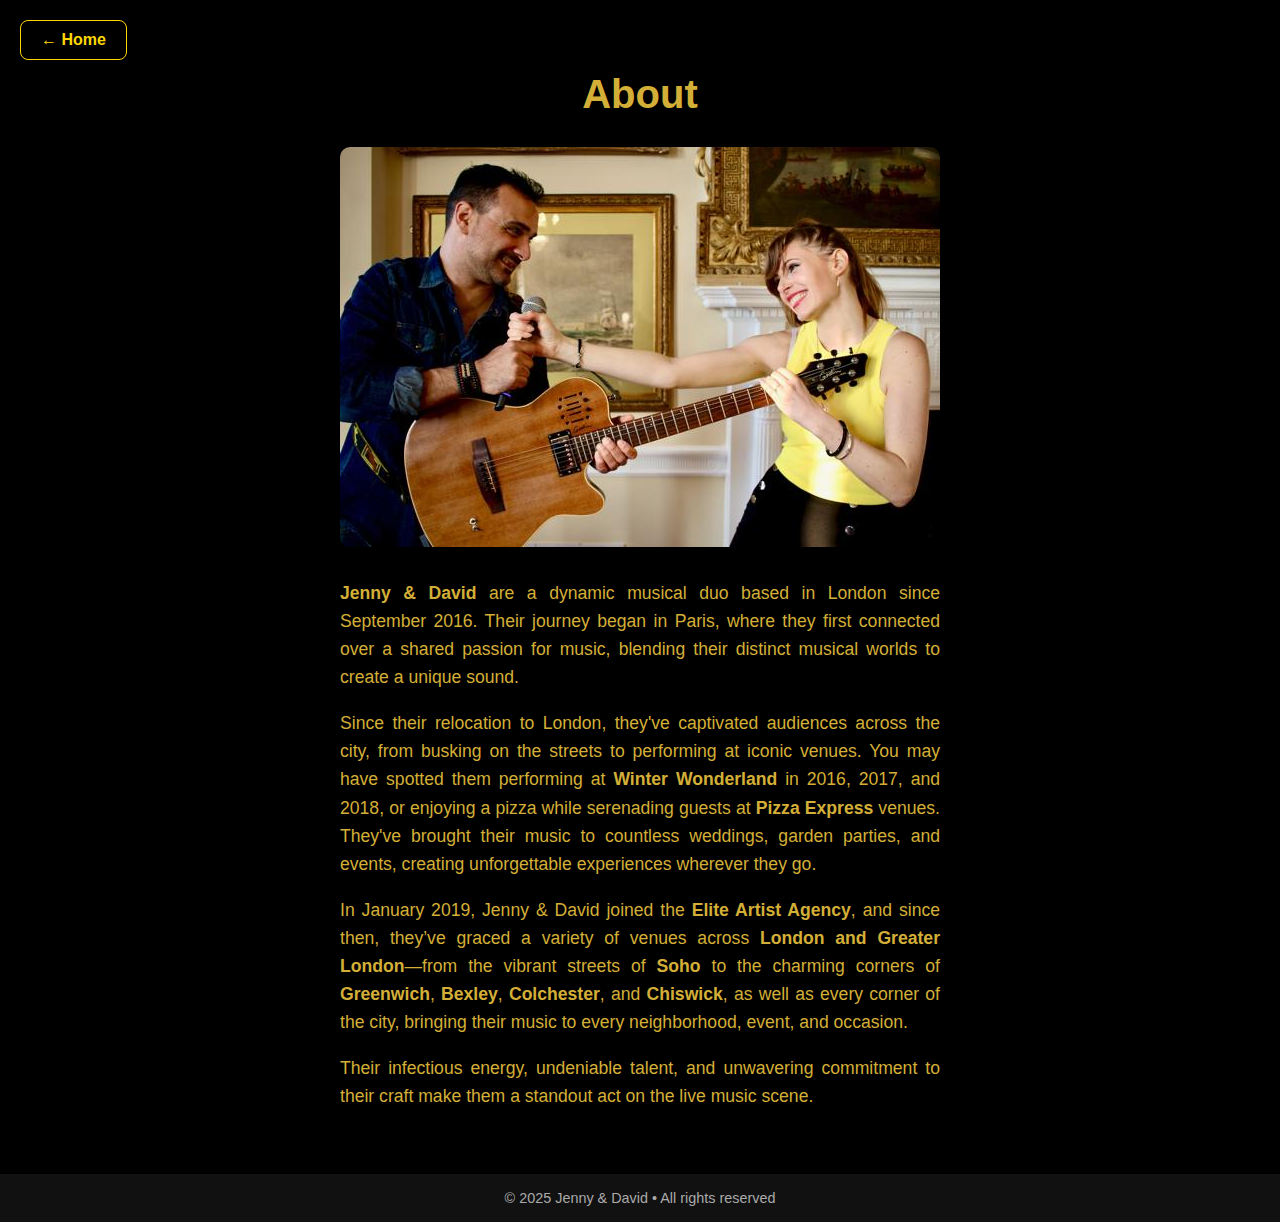
<file: jennydavid_good/about.html>
<!DOCTYPE html>
<html lang="en">
<head>
  <meta charset="UTF-8" />
  <meta name="viewport" content="width=device-width, initial-scale=1.0" />
  <title>Jenny & David - About</title>
  <link rel="stylesheet" href="style.css" />
</head>

<body class="about-page">

  <!-- Bouton Retour -->
  <a href="index.html" class="back-button">← Home</a>

  <!-- Contenu principal -->
  <div class="main-content">
    <section class="about">

      <!-- Titre About centré avec photo -->
      <h2 class="about-title">About</h2>

      <!-- Photo centrée -->
      <div class="about-photo">
        <img src="images/IMG_8064.jpeg" alt="Jenny & David">
      </div>

      <!-- Texte justifié -->
      <div class="about-text">
        <p><strong>Jenny & David</strong> are a dynamic musical duo based in London since September 2016. Their journey began in Paris, where they first connected over a shared passion for music, blending their distinct musical worlds to create a unique sound.</p>

        <p>Since their relocation to London, they've captivated audiences across the city, from busking on the streets to performing at iconic venues. You may have spotted them performing at <strong>Winter Wonderland</strong> in 2016, 2017, and 2018, or enjoying a pizza while serenading guests at <strong>Pizza Express</strong> venues. They've brought their music to countless weddings, garden parties, and events, creating unforgettable experiences wherever they go.</p>

        <p>In January 2019, Jenny & David joined the <strong>Elite Artist Agency</strong>, and since then, they’ve graced a variety of venues across <strong>London and Greater London</strong>—from the vibrant streets of <strong>Soho</strong> to the charming corners of <strong>Greenwich</strong>, <strong>Bexley</strong>, <strong>Colchester</strong>, and <strong>Chiswick</strong>, as well as every corner of the city, bringing their music to every neighborhood, event, and occasion.</p>

        <p>Their infectious energy, undeniable talent, and unwavering commitment to their craft make them a standout act on the live music scene.</p>
      </div>

    </section>
  </div>

  <!-- Footer -->
  <footer>
    © 2025 Jenny & David • All rights reserved
  </footer>

  <!-- Menu Hamburger -->
  <div class="hamburger-menu">
    <div class="hamburger-icon" onclick="toggleMenu()">☰</div>
    <div class="hamburger-nav" id="hamburgerNav">
        <a href="index.html">Home</a>
        
        <a href="music.html">Music & Videos</a>
        <a href="gigs.html">Gigs</a>
     
        <a href="gallery.html">Gallery</a>
        <a href="reviews.html">Reviews</a>
        <a href="bookings.html">Bookings</a>
        <a href="contact.html">Contact</a>
    </div>
  </div>

  <!-- Script JavaScript -->
  <script>
    function toggleMenu() {
      var nav = document.getElementById('hamburgerNav');
      nav.classList.toggle('show'); // Montre ou cache le menu
    }
  </script>

</body>
</html>
</file>
<file: jennydavid_good/style.css>
/* GENERAL */
body {
  margin: 0;
  font-family: 'Segoe UI', sans-serif;
  background-color: #000;
  color: #D4AF37;
}

a {
  color: #D4AF37;
  text-decoration: none;
}

/* HERO BANNER */
.hero {
  background-image: url("images/background.jpg");
  background-size: cover;
  background-position: center center;
  background-repeat: no-repeat;
  height: 100vh;
  position: relative;
}

.hero-logo {
  position: absolute;
  top: 120px;
  left: 30%;
  transform: translateX(-50%);
  width: 420px;
  height: auto;
}

.hero-logo img {
  max-width: 200px;
  height: auto;
}

/* NAVIGATION */
.hero-nav {
  position: absolute;
  bottom: 20px;
  left: 50%;
  transform: translateX(-50%);
  display: flex;
  flex-wrap: wrap;
  gap: 0.75rem;
  justify-content: center;
}

.hero-nav a {
  border: 2px solid #D4AF37;
  padding: 0.5rem 1rem;
  font-weight: bold;
  text-transform: uppercase;
  border-radius: 5px;
  background-color: #000;
  transition: background 0.3s ease, color 0.3s ease, transform 0.3s ease;
}

.hero-nav a:hover {
  transform: scale(1.1);
  background-color: #D4AF37;
  color: #000;
}

/* MAIN CONTENT */
.main-content {
  padding: 2rem;
  max-width: 800px;
  margin: auto;
  text-align: center;
}

/* TITRES */
h2, .about-title {
  font-size: 2rem;
  margin-bottom: 1rem;
  color: #D4AF37;
}

.about-title {
  margin-top: 40px;
  font-size: 2.5rem;
}

/* ABOUT TEXT */
.about-text {
  max-width: 600px;
  margin: 2rem auto;
  text-align: justify;
  font-size: 1.1rem;
  line-height: 1.6;
}

/* ABOUT PHOTO CENTREE */
.about-photo {
  display: flex;
  justify-content: center;
  align-items: center;
  margin: 30px 0;
}

.about-photo img {
  display: block;
  max-width: 100%;
  height: auto;
  border-radius: 10px;
}

/* FOOTER */
footer {
  text-align: center;
  padding: 1rem;
  background: #111;
  font-size: 0.9rem;
  color: #aaa;
}

/* FIXED GIGS TITLE */
.fixed-gigs-title {
  position: fixed;
  top: 20px;
  left: 50%;
  transform: translateX(-50%);
  z-index: 20;
  background-color: rgba(0, 0, 0, 0.6);
  padding: 10px 20px;
  border-radius: 10px;
  color: gold;
  font-size: 2rem;
}

/* GIGS BANNER */
.gigs-banner {
  position: fixed;
  top: 0;
  left: 0;
  width: 100%;
  background-color: black;
  padding: 25px 0;
  text-align: center;
  z-index: 1000;
}

.gigs-banner h2 {
  color: gold;
  margin: 0;
  font-size: 2.5rem;
  font-weight: bold;
}

/* BACK BUTTON */
.back-button {
  position: fixed;
  top: 100px;
  left: 20px;
  background-color: black;
  color: gold;
  padding: 10px 20px;
  text-decoration: none;
  border: 1px solid gold;
  border-radius: 8px;
  font-weight: bold;
  z-index: 1001;
  transition: background 0.3s, transform 0.3s;
}

.back-button:hover {
  background-color: gold;
  color: black;
  transform: scale(1.1);
}

/* PAGE SPECIFIQUE */
body.about-page .back-button,
body.gigs-page .back-button,
body.gallery-page .back-button {
  top: 20px !important;
}

/* RESPONSIVE */

/* Tablette portrait */
@media (max-width: 1024px) and (orientation: portrait) {
  .hero-logo {
    width: 350px;
    left: 50%;
    transform: translateX(-50%);
  }
  .hero-nav {
    flex-direction: column;
    gap: 1rem;
  }
  .hero-nav a {
    padding: 0.75rem 1.5rem;
    font-size: 1.1rem;
  }
}

/* TABLETTE paysage */
@media (min-width: 769px) and (max-width: 1024px) {
  .hero-logo {
    width: 300px;
    top: 80px;
  }

  .hero-nav a {
    padding: 0.75rem 1.25rem;
    font-size: 1rem;
  }

  .gigs-banner h2 {
    font-size: 2rem;
  }

  .back-button {
    font-size: 1rem;
    padding: 8px 16px;
    top: 60px;
  }

  .main-content {
    padding: 1rem;
  }
}

/* Mobile */
@media (max-width: 768px) {
  section.hero > #next-gig {
    position: absolute;
    top: 50%;
    left: 50%;
    transform: translate(-50%, -50%);
    background-color: rgba(0, 0, 0, 0.6);
    padding: 10px 15px;
    border-radius: 8px;
    z-index: 100;
    text-align: center;
  }
  section.hero > #next-gig {
    position: absolute;
    top: 50%;
    left: 50%;
    transform: translate(-50%, -50%);
    background-color: rgba(0, 0, 0, 0.6);
    padding: 10px 15px;
    border-radius: 8px;
    z-index: 100;
    text-align: center;
    color: gold;
  }
  section.hero > #next-gig {
    background-color: rgba(0, 0, 0, 0.6);
    padding: 10px;
    border-radius: 8px;
    z-index: 100;
    text-align: center;
  }
  .hero {
    background-image: url("images/photopagemobile.jpg");
    padding-bottom: 10px;
    display: flex;
    flex-direction: column;
    justify-content: center;
    align-items: center;
    height: 100vh;
  }

  .hero-logo {
    position: relative;
    margin-top: 300px;
    margin-bottom: 20px;
    width: 200px;
    height: auto;
    left: 7.5%;
    top: 0;
    transform: none;
  }

  .hero-nav {
    display: none;
  }

  .hamburger-menu {
    display: block;
    position: fixed;
    top: 20px;
    left: 20px;
    z-index: 1001;
    background-color: black;
    padding: 10px 12px;
    border-radius: 5px;
  }

  .hamburger-icon {
    font-size: 28px;
    color: #D4AF37;
    cursor: pointer;
  }

  .hamburger-nav {
    display: none;
    flex-direction: column;
    background-color: #111;
    position: fixed;
    top: 60px;
    left: 0;
    width: 180px;
    border-radius: 8px;
    padding: 8px;
    box-shadow: 0 4px 6px rgba(0,0,0,0.5);
    z-index: 1000;
  }

  .hamburger-nav.show {
    display: flex;
  }

  .hamburger-nav a {
    color: #D4AF37;
    font-size: 1.2rem;
    text-align: center;
    padding: 15px 25px;
    border-radius: 8px;
  }

  .hamburger-nav a:hover {
    background-color: gold;
    color: black;
    border-radius: 4px;
  }

  #gig-table td {
    text-align: left !important;
    padding-left: 40px;
  }

  body.gigs-page .gigs-banner {
    padding: 10px 0;
  }

  body.gigs-page .gigs-banner h2 {
    font-size: 0.8rem;
  }

  body.gigs-page #gig-table {
    margin-top: 30px;
    font-size: 0.6rem;
    padding: 15px;
  }

  body.gigs-page .back-button {
    font-size: 0.6rem;
    padding: 3px 5px;
    top: 30px;
  }

  .back-button {
    display: none;
  }
}

@media (min-width: 769px) {
  .hamburger-menu,
  .hamburger-icon,
  .hamburger-nav {
    display: none !important;
  }
  .hamburger-menu,
  .hamburger-icon,
  .hamburger-nav {
    display: none !important;
  }
  .hamburger-menu,
  .hamburger-icon,
  .hamburger-nav {
    display: none !important;
  }
  section.hero > #next-gig {
    position: absolute;
    top: 20px;
    left: 20px;
    background-color: rgba(0, 0, 0, 0.6);
    padding: 10px 15px;
    border-radius: 8px;
    z-index: 100;
    transform: none;
    text-align: left;
    white-space: nowrap;
    display: inline-block;
  }

  section.hero > #next-gig h3 {
    display: inline;
    margin-right: 10px;
  }

  section.hero > #next-gig #gig-details {
    display: inline;
  }
}
</file>
<file: style.css>
/* GENERAL */
body {
  margin: 0;
  font-family: 'Segoe UI', sans-serif;
  background-color: #000;
  color: #D4AF37;
}

a {
  color: #D4AF37;
  text-decoration: none;
}

/* HERO BANNER */
.hero {
  height: 100vh; /* plein écran */
  width: 100%;
  background-size: cover;
  background-position: center;
  
  background-repeat: no-repeat;
}

@media screen and (min-width: 768px) {
  .hero {
    animation: slideshow 30s infinite;
  }
}

@keyframes slideshow {
  0%    { background-image: url("images/photo17.jpg"); }
  20%   { background-image: url("images/photo21.jpg"); }
  40%   { background-image: url("images/photo02.jpg"); }
  60%   { background-image: url("images/photo05.jpg"); }
  80%   { background-image: url("images/photo08.jpg"); }
  100%  { background-image: url("images/photo17.jpg"); }
}

.hero-logo {
  position: absolute;
  top: 120px;
  left: 30%;
  transform: translateX(-50%);
  width: 420px;
  height: auto;
}

.hero-logo img {
  max-width: 200px;
  height: auto;
}

/* NAVIGATION */
.hero-nav {
  position: fixed;
  top: 0;
  left: 0;
  width: 100%;  /* Assure que le menu occupe toute la largeur */
  display: flex;
  justify-content: center;
  align-items: center;
  gap: 0.75rem;
  padding: 0 20px; /* Ajoute du padding pour un léger espacement */
  background-color: rgba(0, 0, 0, 0.5); /* Optionnel: pour le fond translucide */
  backdrop-filter: blur(4px);  /* Optionnel: pour l'effet flou */
  z-index: 1000;
}


.hero-nav a {
  border: 2px solid #D4AF37;
  padding: 0.5rem 1rem;
  font-weight: bold;
  text-transform: uppercase;
  border-radius: 5px;
  background-color: #000;
  transition: background 0.3s ease, color 0.3s ease, transform 0.3s ease;
}

.hero-nav a:hover {
  transform: scale(1.1);
  background-color: #D4AF37;
  color: #000;
}
.main-content {
  padding: 2rem;
  max-width: 800px;
  margin: auto;
  text-align: center;
}


/* TITRES */
h2, .about-title {
  font-size: 2rem;
  margin-bottom: 1rem;
  color: white;
}

.about-title {
  margin-top: 40px;
  font-size: 2.5rem;
}

/* ABOUT TEXT */
.about-text {
  max-width: 600px;
  margin: 2rem auto;
  text-align: justify;
  font-size: 1.1rem;
  line-height: 1.6;
}

/* ABOUT PHOTO CENTREE */
.about-photo {
  display: flex;
  justify-content: center;
  align-items: center;
  margin: 30px 0;
}

.about-photo img {
  display: block;
  max-width: 100%;
  height: auto;
  border-radius: 10px;
}

/* FOOTER */
footer {
  text-align: center;
  padding: 1rem;
  background: #111;
  font-size: 0.9rem;
  color: #aaa;
}

.gig-title {
  display: block;
  width: 100%;
  max-width: 900px;
  margin: 10rem auto 2rem auto;
  text-align: center;
  color: white;
  line-height: 1.4;
  font-size: 2rem;
  padding: 1rem;
  background-color: rgba(0, 0, 0, 0.4);
  border-radius: 10px;
}


/* GIGS BANNER */
.gigs-banner {
  position: fixed;
  top: 0;
  left: 0;
  width: 100%;
  background-color: black;
  padding: 25px 0;
  text-align: center;
  z-index: 1000;
}

.gigs-banner h2 {
  color: gold;
  margin: 0;
  font-size: 2.5rem;
  font-weight: bold;
}

/* BACK BUTTON */
.back-button {
  position: fixed;
  top: 100px;
  left: 20px;
  background-color: black;
  color: gold;
  padding: 10px 20px;
  text-decoration: none;
  border: 1px solid gold;
  border-radius: 8px;
  font-weight: bold;
  z-index: 1001;
  transition: background 0.3s, transform 0.3s;
}

.back-button:hover {
  background-color: gold;
  color: black;
  transform: scale(1.1);
}

/* PAGE SPECIFIQUE */
body.about-page .back-button,
body.gigs-page .back-button,
body.gallery-page .back-button {
  top: 20px !important;
}

/* RESPONSIVE */

/* Tablette portrait */
@media (max-width: 1024px) and (orientation: portrait) {
  .hero-logo {
    width: 350px;
    left: 50%;
    transform: translateX(-50%);
  }
  .hero-nav {
    flex-direction: column;
    gap: 1rem;
  }
  .hero-nav a {
    padding: 0.75rem 1.5rem;
    font-size: 1.1rem;
  }
}

/* TABLETTE paysage */
@media (min-width: 769px) and (max-width: 1024px) {
  .hero-logo {
    width: 300px;
    top: 80px;
  }

  .hero-nav a {
    padding: 0.75rem 1.25rem;
    font-size: 1rem;
  }

  .gigs-banner h2 {
    font-size: 2rem;
  }

  .back-button {
    font-size: 1rem;
    padding: 8px 16px;
    top: 60px;
  }

  .main-content {
    padding: 1rem;
  }
}

/* Mobile */
@media (max-width: 768px) {
  section.hero > #next-gig {
    position: absolute;
    top: 43%;
    left: 50%;
    transform: translate(-50%, -50%);
    background-color: rgba(0, 0, 0, 0.6);
    padding: 10px 15px;
    border-radius: 8px;
    z-index: 100;
    text-align: center;
  }

  .hero {
    background-image: url("images/photopagemobile.jpg");
    padding-bottom: 10px;
    display: flex;
    flex-direction: column;
    justify-content: center;
    align-items: center;
    height: 100vh;
  }

  .hero-logo {
    position: relative;
    margin-top: 300px;
    margin-bottom: 20px;
    width: 200px;
    height: auto;
    left: 7.5%;
    top: 0;
    transform: none;
  }

  .hero-nav {
    display: none;
  }

  .hamburger-menu {
    display: block;
    position: fixed;
    top: 20px;
    left: 20px;
    z-index: 1001;
    background-color: black;
    padding: 10px 12px;
    border-radius: 5px;
  }

  .hamburger-icon {
    font-size: 28px;
    color: #D4AF37;
    cursor: pointer;
  }

  .hamburger-nav {
    display: none;
    flex-direction: column;
    background-color: #111;
    position: fixed;
    top: 60px;
    left: 0;
    width: 180px;
    border-radius: 8px;
    padding: 8px;
    box-shadow: 0 4px 6px rgba(0,0,0,0.5);
    z-index: 1000;
  }

  .hamburger-nav.show {
    display: flex;
  }

  .hamburger-nav a {
    color: #D4AF37;
    font-size: 1.2rem;
    text-align: center;
    padding: 15px 25px;
    border-radius: 8px;
  }

  .hamburger-nav a:hover {
    background-color: gold;
    color: black;
    border-radius: 4px;
  }

  #gig-table td {
    text-align: left !important;
    padding-left: 40px;
 
  }

  body.gigs-page .gigs-banner {
    padding: 10px 0;
  }

  body.gigs-page .gigs-banner h2 {
    font-size: 0.8rem;
  }

  body.gigs-page #gig-table {
    margin-top: 30px;
    font-size: 0.6rem;
    padding: 15px;
  }

  body.gigs-page .back-button {
    font-size: 0.6rem;
    padding: 3px 5px;
    top: 30px;
  }

  .back-button {
    display: none;
  }
}

@media (min-width: 769px) {
  .hamburger-menu,
  .hamburger-icon,
  .hamburger-nav {
    display: none !important;
  }
  .hamburger-menu,
  .hamburger-icon,
  .hamburger-nav {
    display: none !important;
  }
  .hamburger-menu,
  .hamburger-icon,
  .hamburger-nav {
    display: none !important;
  }
  section.hero > #next-gig {
    position: absolute;
    top: 80px;
    left: 10px;
    background-color: rgba(0, 0, 0, 0.6);
    padding: 10px 15px;
    border-radius: 8px;
    z-index: 100;
    transform: none;
    text-align: left;
    white-space: nowrap;
    display: inline-block;
  }

  section.hero > #next-gig h3 {
    display: inline;
    margin-right: 10px;
  }

  section.hero > #next-gig #gig-details {
    display: inline;
  }
}

/* Top navigation visible only on desktop except index */
.top-nav {
  display: none;
  justify-content: center;
  gap: 1rem;
  padding: 1rem;
  border-bottom: 1px solid #D4AF37;
  background-color: #000;
  position: sticky;
  top: 0;
  z-index: 999;
}

.top-nav a {
  color: #D4AF37;
  text-decoration: none;
  font-weight: bold;
  text-transform: uppercase;
}

@media (min-width: 769px) {
  body:not(.index-page) .top-nav {
    display: flex;
  }
}
.fixed-welcome {
  position: fixed;
  bottom: 0;
  left: 0;
  width: 100%;
  background-color: rgba(0, 0, 0, 0.6);
  color: white;
  text-align: center;
  padding: 1rem;
  z-index: 1000;
  font-size: 1.2rem;
  text-shadow: 1px 1px 3px rgba(0,0,0,0.5);
}
.hero-bottom-subtitle {
  position: absolute;
  bottom: 80px;
  left: 50%;
  transform: translateX(-50%);
  text-align: center;
  z-index: 10;
  pointer-events: none;
}

.hero-bottom-subtitle h2 {
  font-size: 1.5rem;
  font-weight: 600;
  color: white;
  text-shadow: 2px 2px 6px black;
  margin: 0;
  animation: fadeInUp 1s ease-out;
}

.hero-bottom-title {
  position: absolute;
  bottom: 40px;
  left: 50%;
  transform: translateX(-50%);
  text-align: center;
  z-index: 10;
  pointer-events: none;
}

.hero-bottom-title h1 {
  font-size: 3.2rem;
  color: gold;
  font-weight: 800;
  margin: 0;
  text-shadow: 2px 2px 8px black;
  animation: fadeInUp 1s ease-out;
}

@keyframes fadeInUp {
  0% {
    opacity: 0;
    transform: translateY(20px);
  }
  100% {
    opacity: 1;
    transform: translateY(0);
  }
}


@media (min-width: 768px) {
  .social-icons {
    position: absolute;
    top: 5px;
    left: -45%;
    width: 100%;
    display: flex;
    justify-content: center;
    z-index: 500;
    pointer-events: none;
  }

  .social-icons a {
    pointer-events: auto;
  }
}
@media (max-width: 768px) {
  nav.hero-nav {
    display: none !important;
  }
}
nav.hero-nav a {
  color: white;
  ...
}
nav.hero-nav a:hover {
  color: black;
  background-color: white;
}



@media (min-width: 768px) {
  nav.hero-nav {
    display: flex;
    justify-content: center;
    align-items: center;
    position: fixed;
    top: 0;
    left: 0;
    width: 100%;
    height: 60px;
    background-color: rgba(0, 0, 0, 0.5);
    backdrop-filter: blur(4px);
    z-index: 1000;
    gap: 1.5rem;
    padding: 0 2rem;
  }

  nav.hero-nav a {
    color: white;
    text-decoration: none;
    font-weight: bold;
    padding: 0.5rem 1rem;
    text-transform: uppercase;
  }

  nav.hero-nav a:hover {
    background-color: white;
    color: black;
  }
}

@media (max-width: 768px) {
  nav.hero-nav {
    display: none;
  }
}


@media (min-width: 768px) {
  nav.hero-nav {
    justify-content: flex-start;
    padding-left: 3rem;
  }
}


/* Corriger pour recentrer sur iPhone 12 paysage et desktop */
@media (min-width: 768px) {
  nav.hero-nav {
    justify-content: center;
    padding-left: 0;
  }
}

/* Légèrement décalé uniquement sur très grands écrans */
@media (min-width: 1200px) {
  nav.hero-nav {
    justify-content: flex-start;
    padding-left: 14rem;
  }
}

/* Mobile : position fixe en haut à droite */
@media (max-width: 767px) {
  .social-icons {
    position: fixed;
    top: 15px;
    right: 10px;
    display: flex;
    gap: 12px;
    z-index: 10000;
  }
}
/* Encadrement noir translucide autour du titre */
h1 {
    position: relative;
    display: inline-block;
    padding: 10px 20px;
    background-color: rgba(0, 0, 0, 0); /* Noir translucide */
    color: white; /* Couleur du texte */
    border: 3px solid rgba(0, 0, 0, 0); /* Bordure noire */
    border-radius: 8px; /* Bord arrondi */
  }
}
/* General Navbar styles */
.navbar {
    display: flex;
    justify-content: space-between;
    align-items: center;
    padding: 10px 20px;
    background-color: #000;
}

.navbar .logo h1 {
    color: #D4AF37;
    font-size: 1.5rem;
}

/* Hamburger menu */
.hamburger {
    display: none;
    cursor: pointer;
}

.hamburger span {
    font-size: 30px;
    color: #D4AF37;
}

/* Navbar links */
.nav-links {
    display: flex;
    list-style-type: none;
    margin: 0;
    padding: 0;
}

.nav-links li {
    margin: 0 10px;
}

.nav-links li a {
    color: #D4AF37;
    text-decoration: none;
    font-size: 1rem;
}

/* Mobile styles */
@media screen and (max-width: 768px) {
    .nav-links {
        display: none;
        flex-direction: column;
        width: 100%;
        text-align: center;
    }

    .nav-links li {
        margin: 15px 0;
    }

    .hamburger {
        display: block;
    }

    .nav-links.active {
        display: flex;
    }
}

.gig-title {
  text-align: center;
  margin: 4rem auto 1rem auto;
  width: 90%;
  max-width: 900px;
  font-size: 1.8rem;
  color: white;
  background-color: rgba(0, 0, 0, 0.4);
  border-radius: 10px;
  padding: 1rem;
  line-height: 1.4;
}

@media (max-width: 768px) {
  .gig-title {
    font-size: 1.3rem;
    margin: 4rem auto 0.5rem auto;
  }
  .gig-table {
    margin-top: 1rem !important; /* réduit l'espace sous le titre */
    padding: 1rem !important;    /* moins de padding autour du tableau */
  }
  .main-content {
    padding-top: 0 !important;
  }
}
.gallery-title {
  text-align: center;
  margin: 4rem auto 2rem auto;
  width: 90%;
  max-width: 900px;
  font-size: 2rem;
  color: white;
  background-color: rgba(0, 0, 0, 0);
  border-radius: 10px;
  padding: 1rem;
  line-height: 1.4;
  display: block;
}

@media (max-width: 768px) {
  .gallery-title {
    font-size: 1.3rem;
    margin: 3rem auto 1rem auto;
    padding: 1rem;
  }
}
@media (max-width: 768px) {
    .about-title {
        margin-top: 63px;  /* Ajuste la valeur selon tes besoins */
    }
}
.music-video-title {
    color: white;
}
@media (max-width: 768px) {
    .music-video-title {
        margin-top: 50px;  /* Ajuste la valeur selon le besoin */
    }
}
.review-title {
    color: white;
}
@media (max-width: 768px) {
    .booking-title {
        margin-top: 35px;  /* Ajuste la valeur en fonction de l'espacement souhaité */
    }
}
/* Masquer les icônes sur les écrans larges (ordinateur) */
@media (min-width: 769px) {
    .new-social-icons {
        display: none !important;
    }
}

/* Afficher les icônes sur les petits écrans (mobile) */
@media (max-width: 768px) {
    .new-social-icons {
        display: block !important;
    }
}
/* iPad standard portrait uniquement, exclut les iPad Mini (768px) */
@media screen and (min-device-width: 769px) and (max-device-width: 1024px) and (orientation: portrait) {
  nav.hero-nav {
    display: flex !important;
    justify-content: center;
    align-items: center;
    flex-wrap: wrap;
    gap: 12px;
    padding: 10px 0;
  }

  .hamburger-menu {
    display: none !important;
  }
}
/* Forcer l’affichage du titre ET des vraies icônes sociales sur iPad Mini portrait */
@media screen and (device-width: 768px) and (orientation: portrait) {
  .hero-bottom-title {
    display: flex !important;
    flex-direction: column;
    align-items: center;
  }

  .social-icons {
    display: flex !important;
  }

  .new-social-icons {
    display: none !important;
  }
}
/* ✅ Centrage des gigs sur iPad Mini portrait */
@media screen and (device-width: 768px) and (orientation: portrait) {
  .gig-table {
    display: flex !important;
    flex-direction: column;
    justify-content: center;
    align-items: center;
    text-align: center !important;
    margin: 140px auto 0 auto !important;
    width: 95% !important;
    font-size: 1.5rem !important;
    padding: 30px !important;
  }

  .gig-table table {
    width: 100% !important;
  }

  .gig-table td, .gig-table th {
    text-align: center !important;
  }
}
</file>
